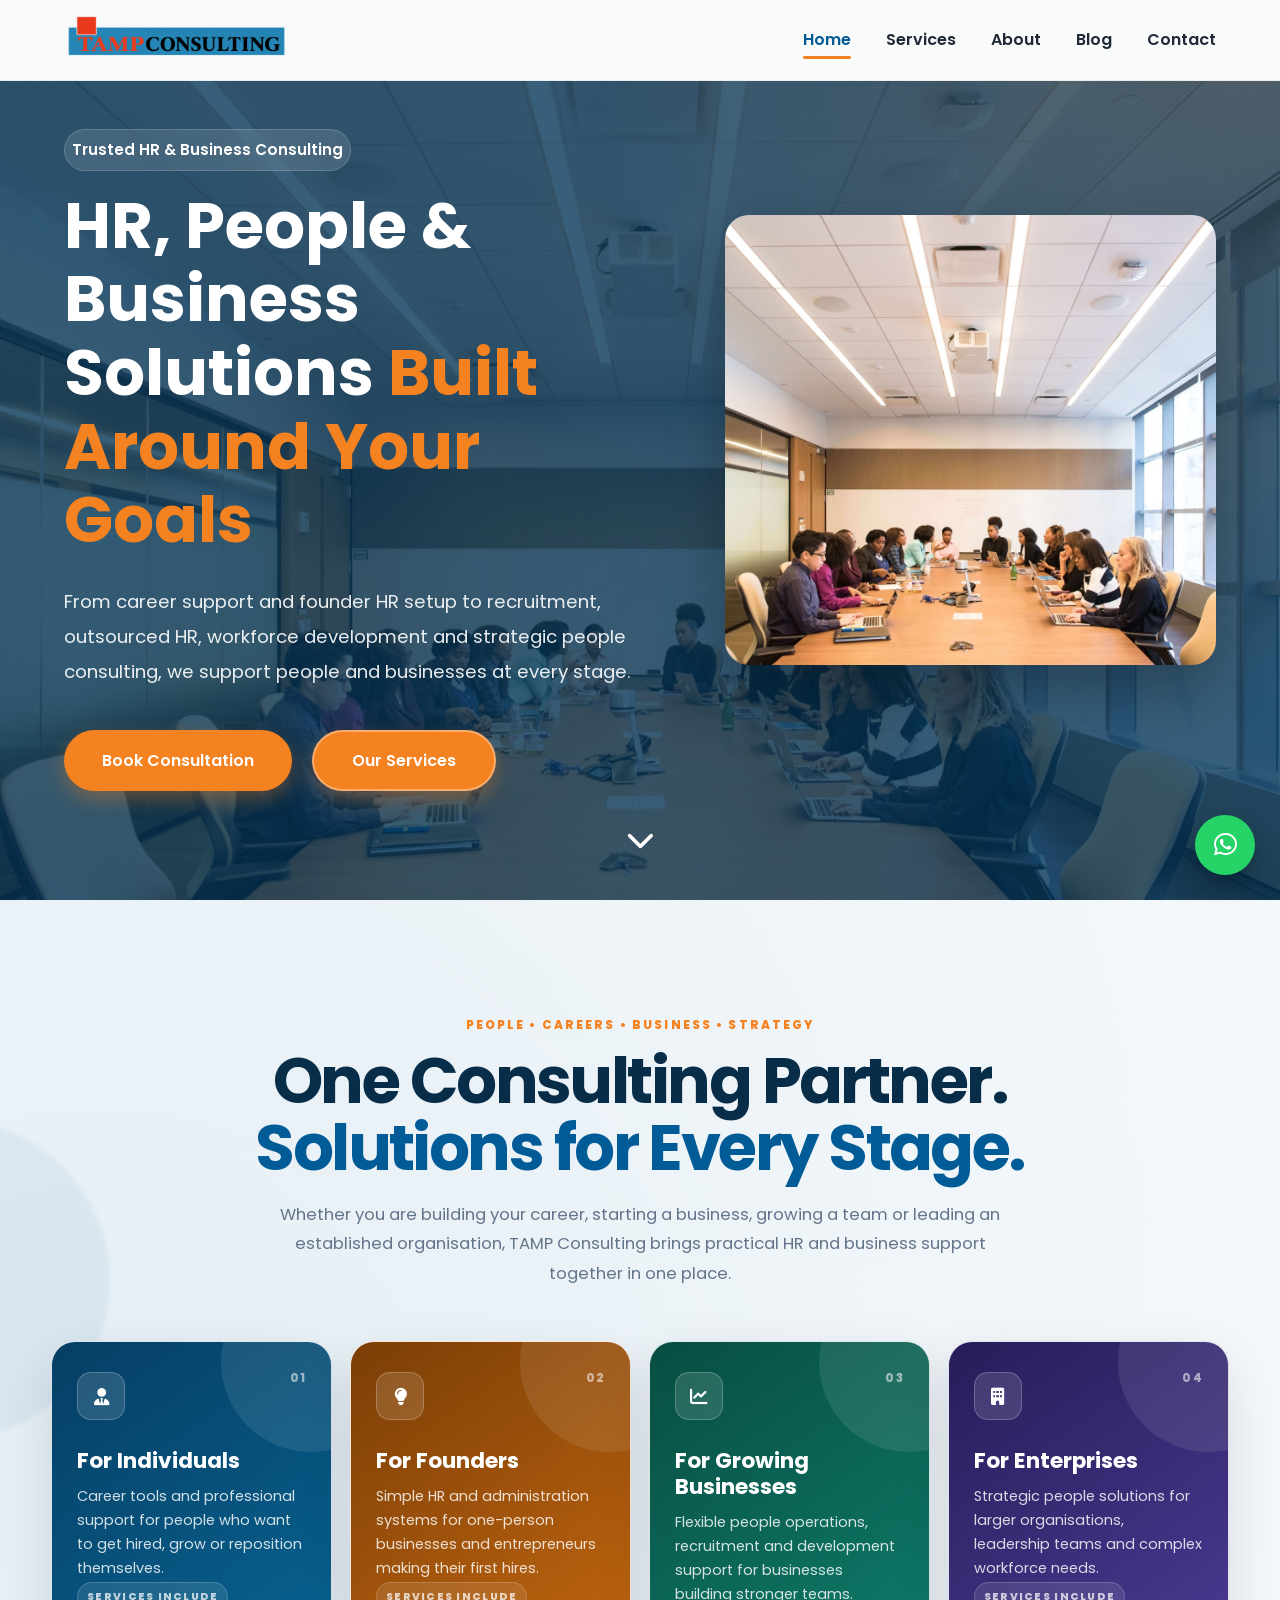
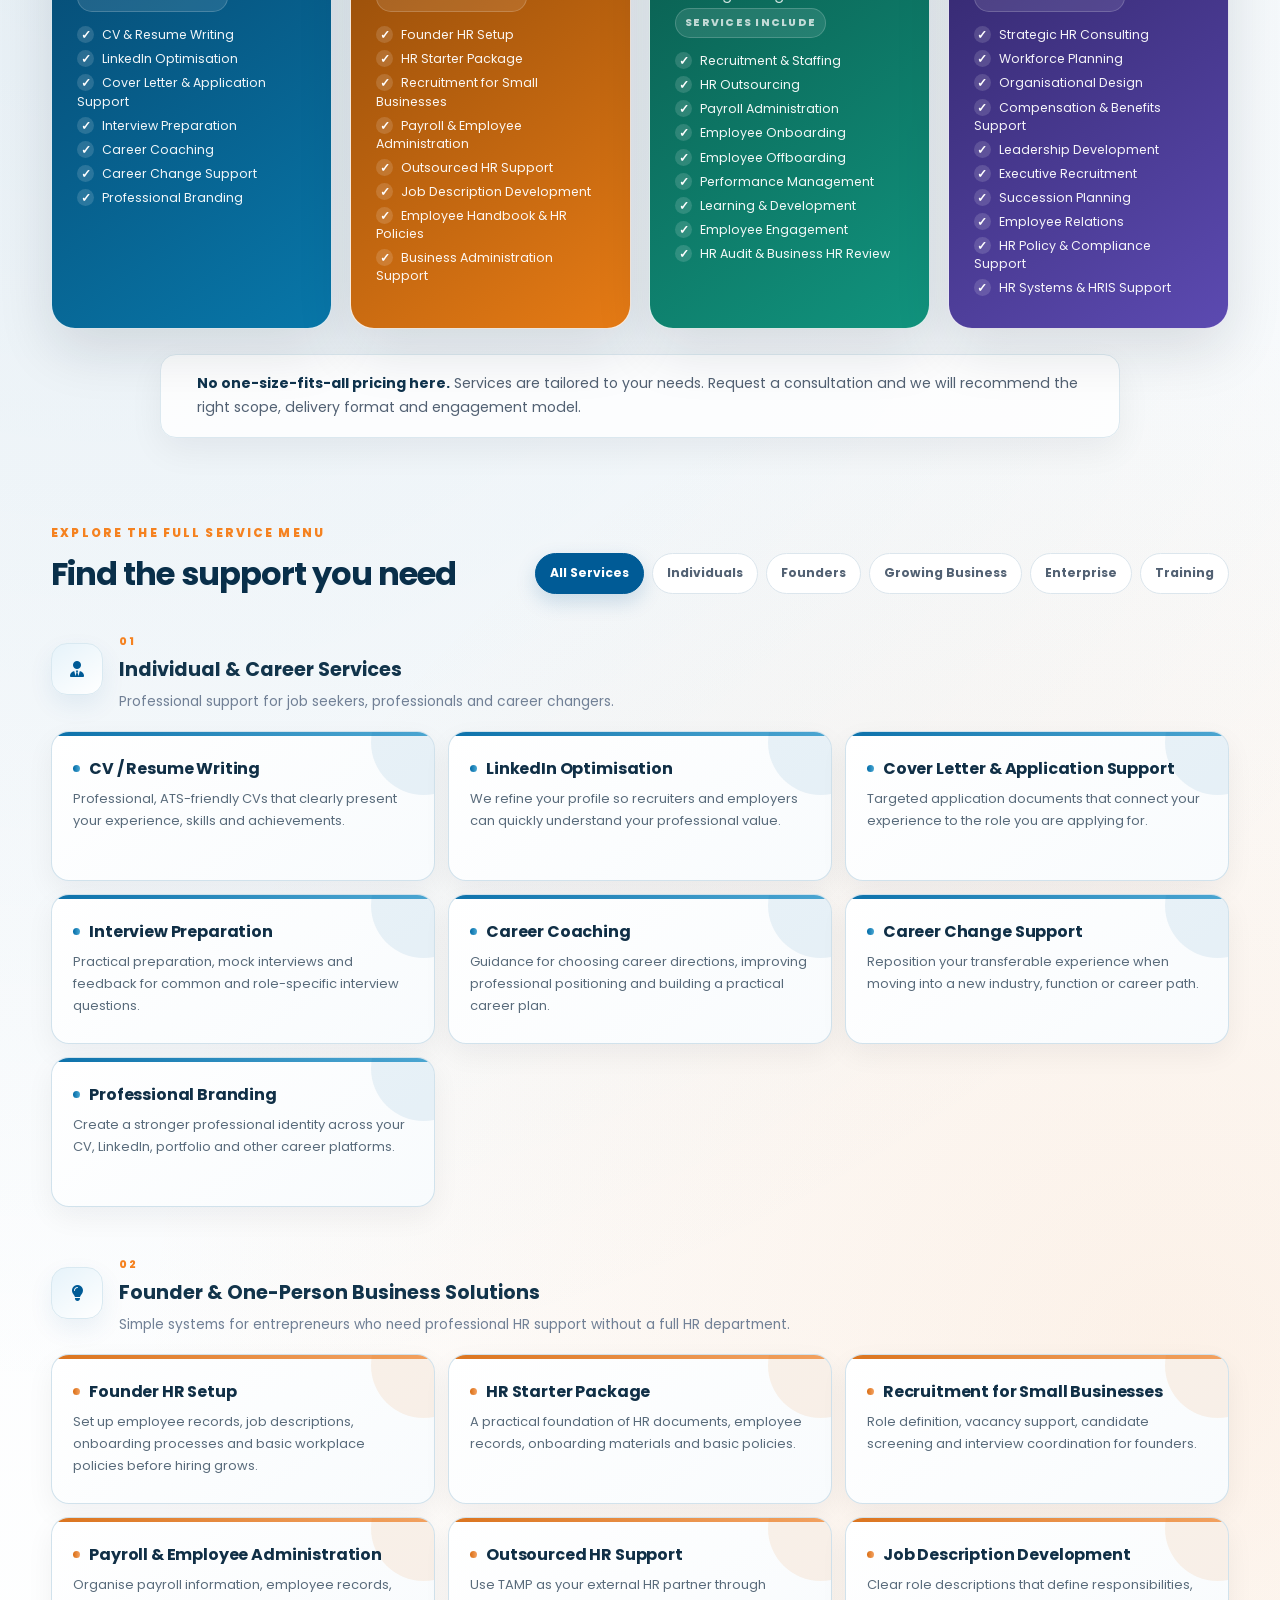
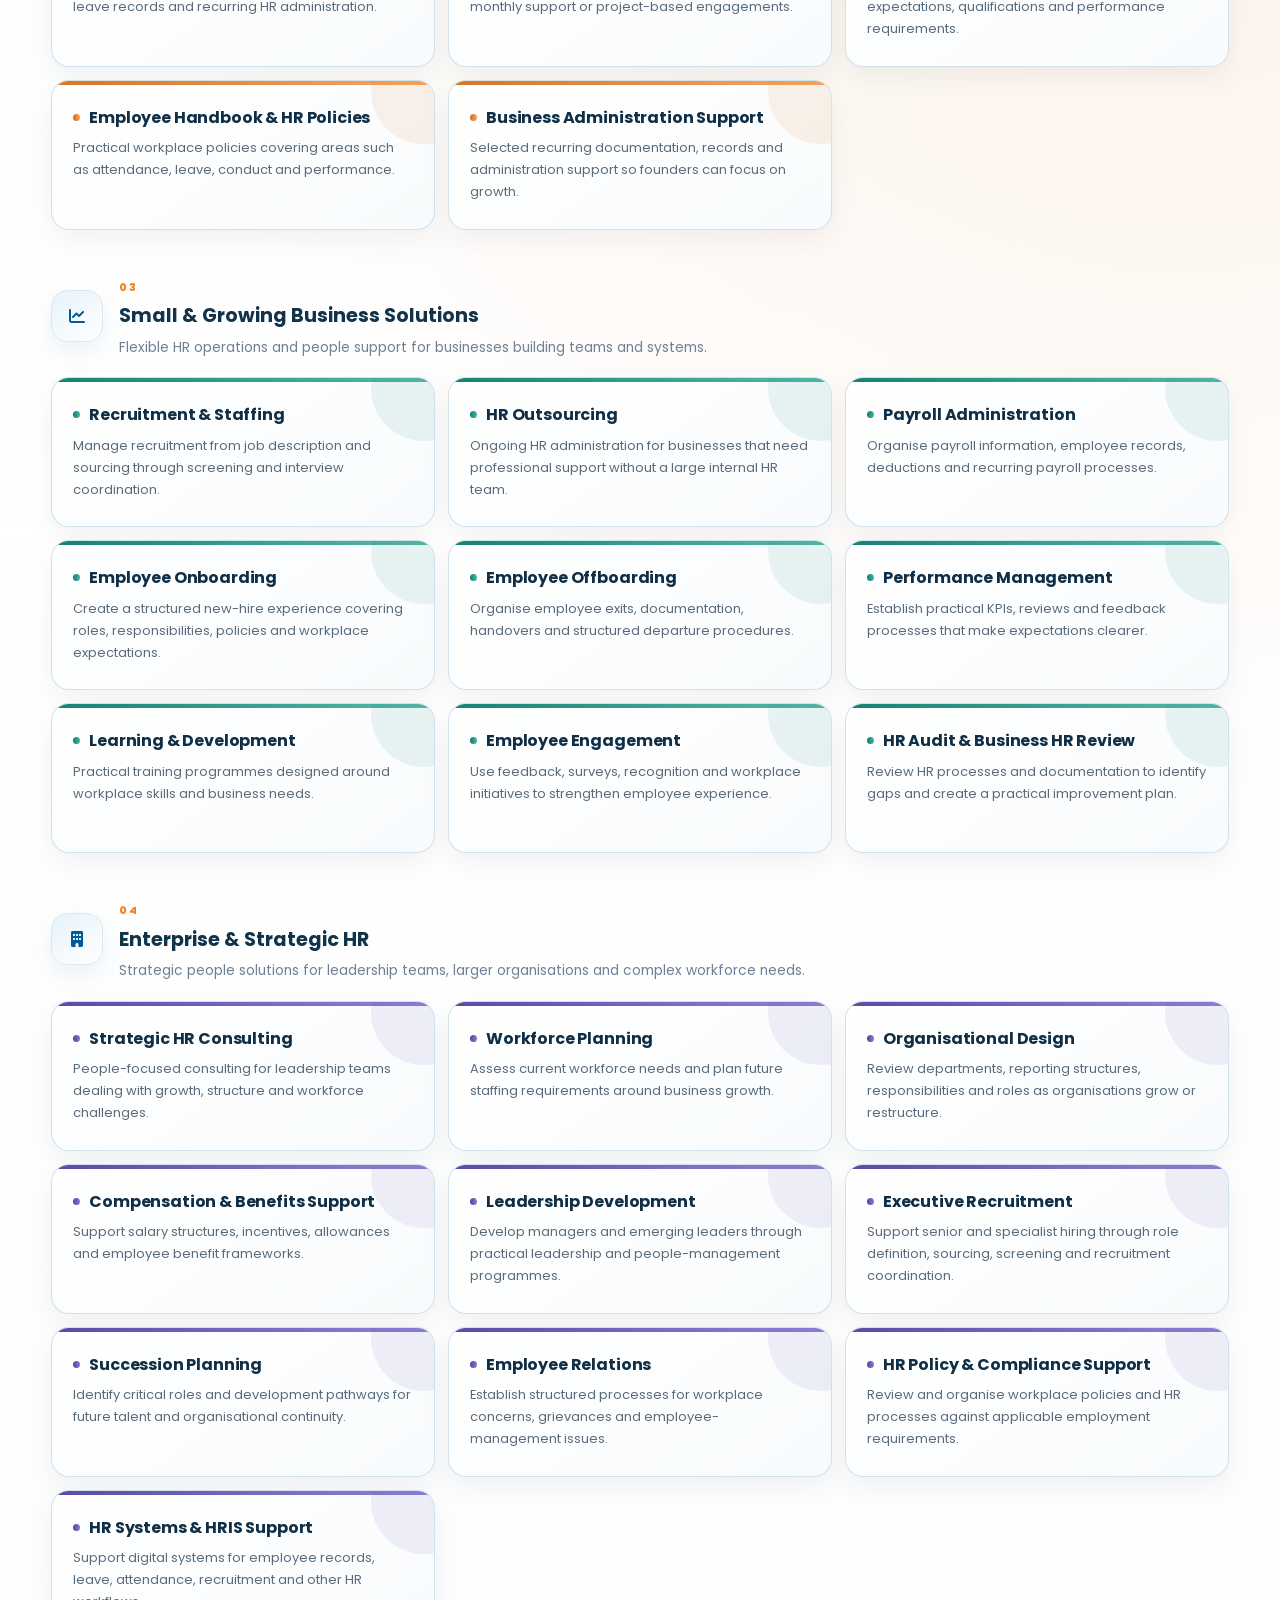
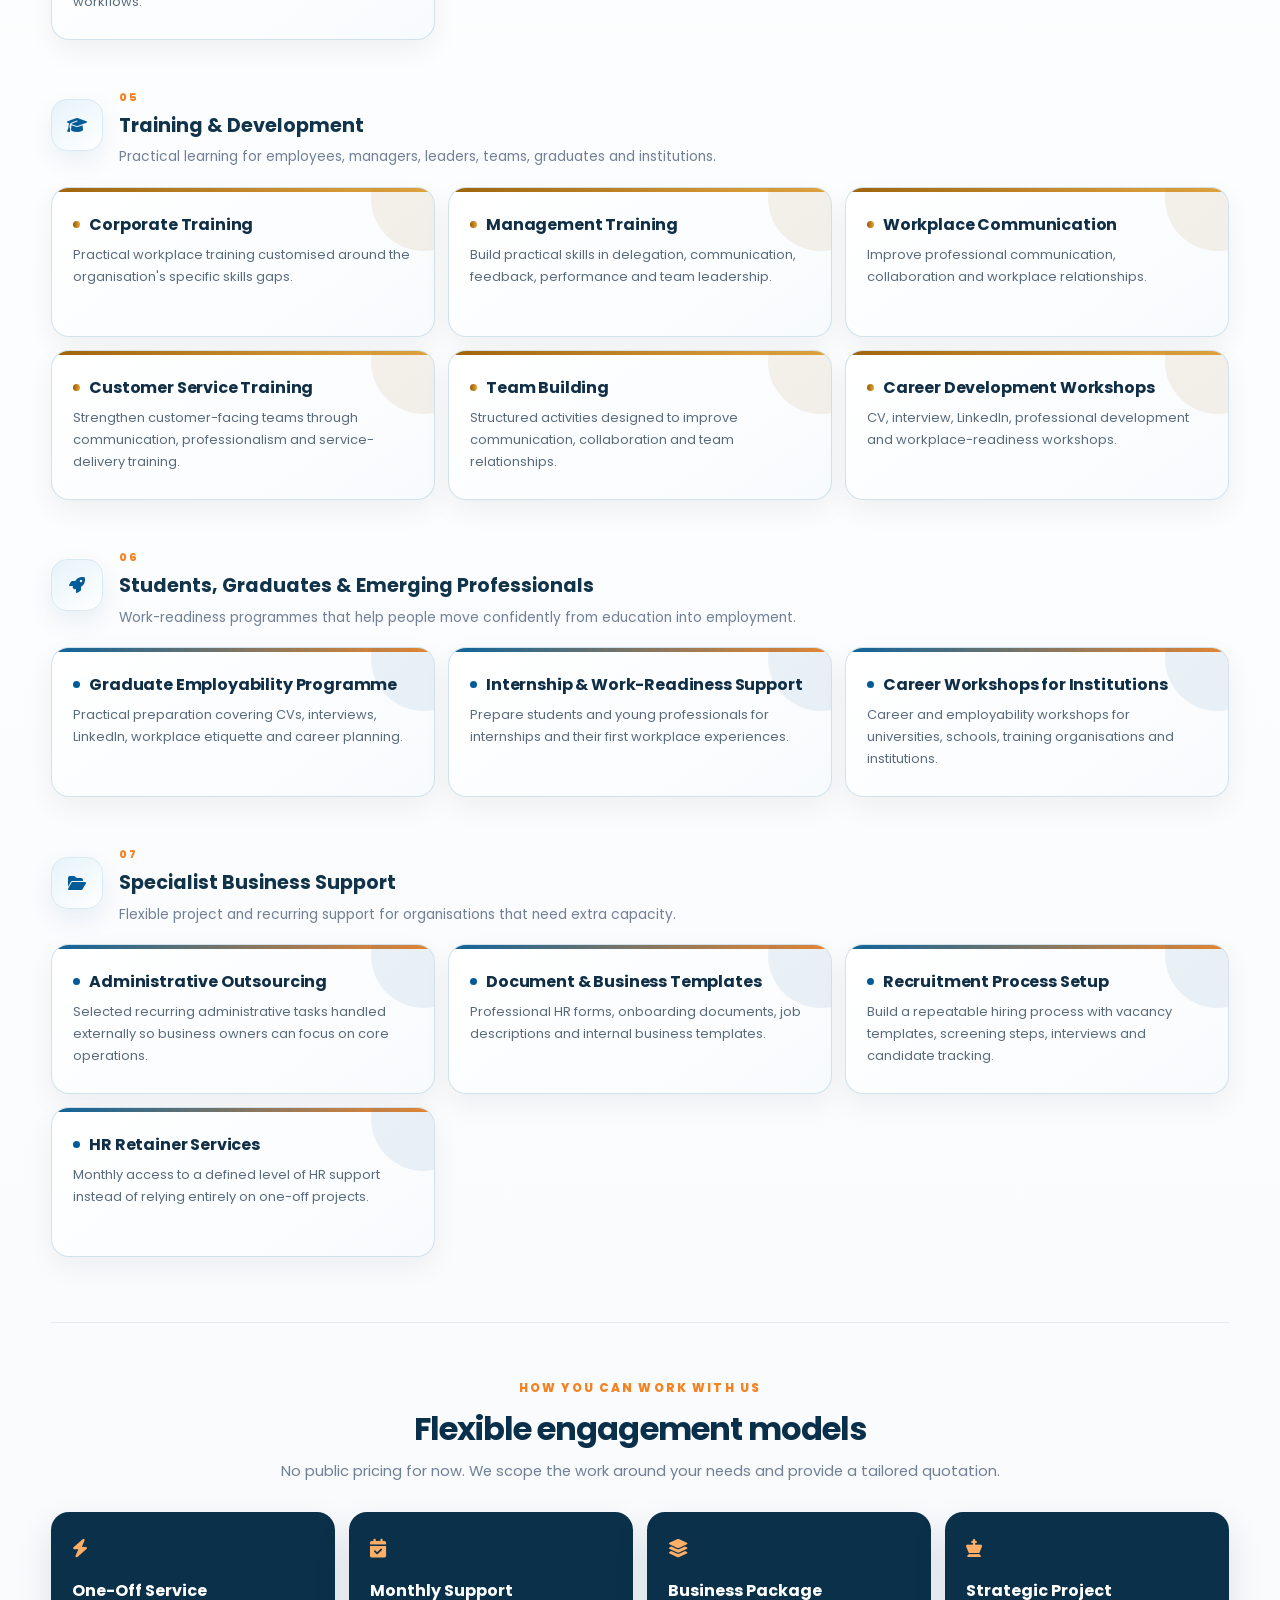
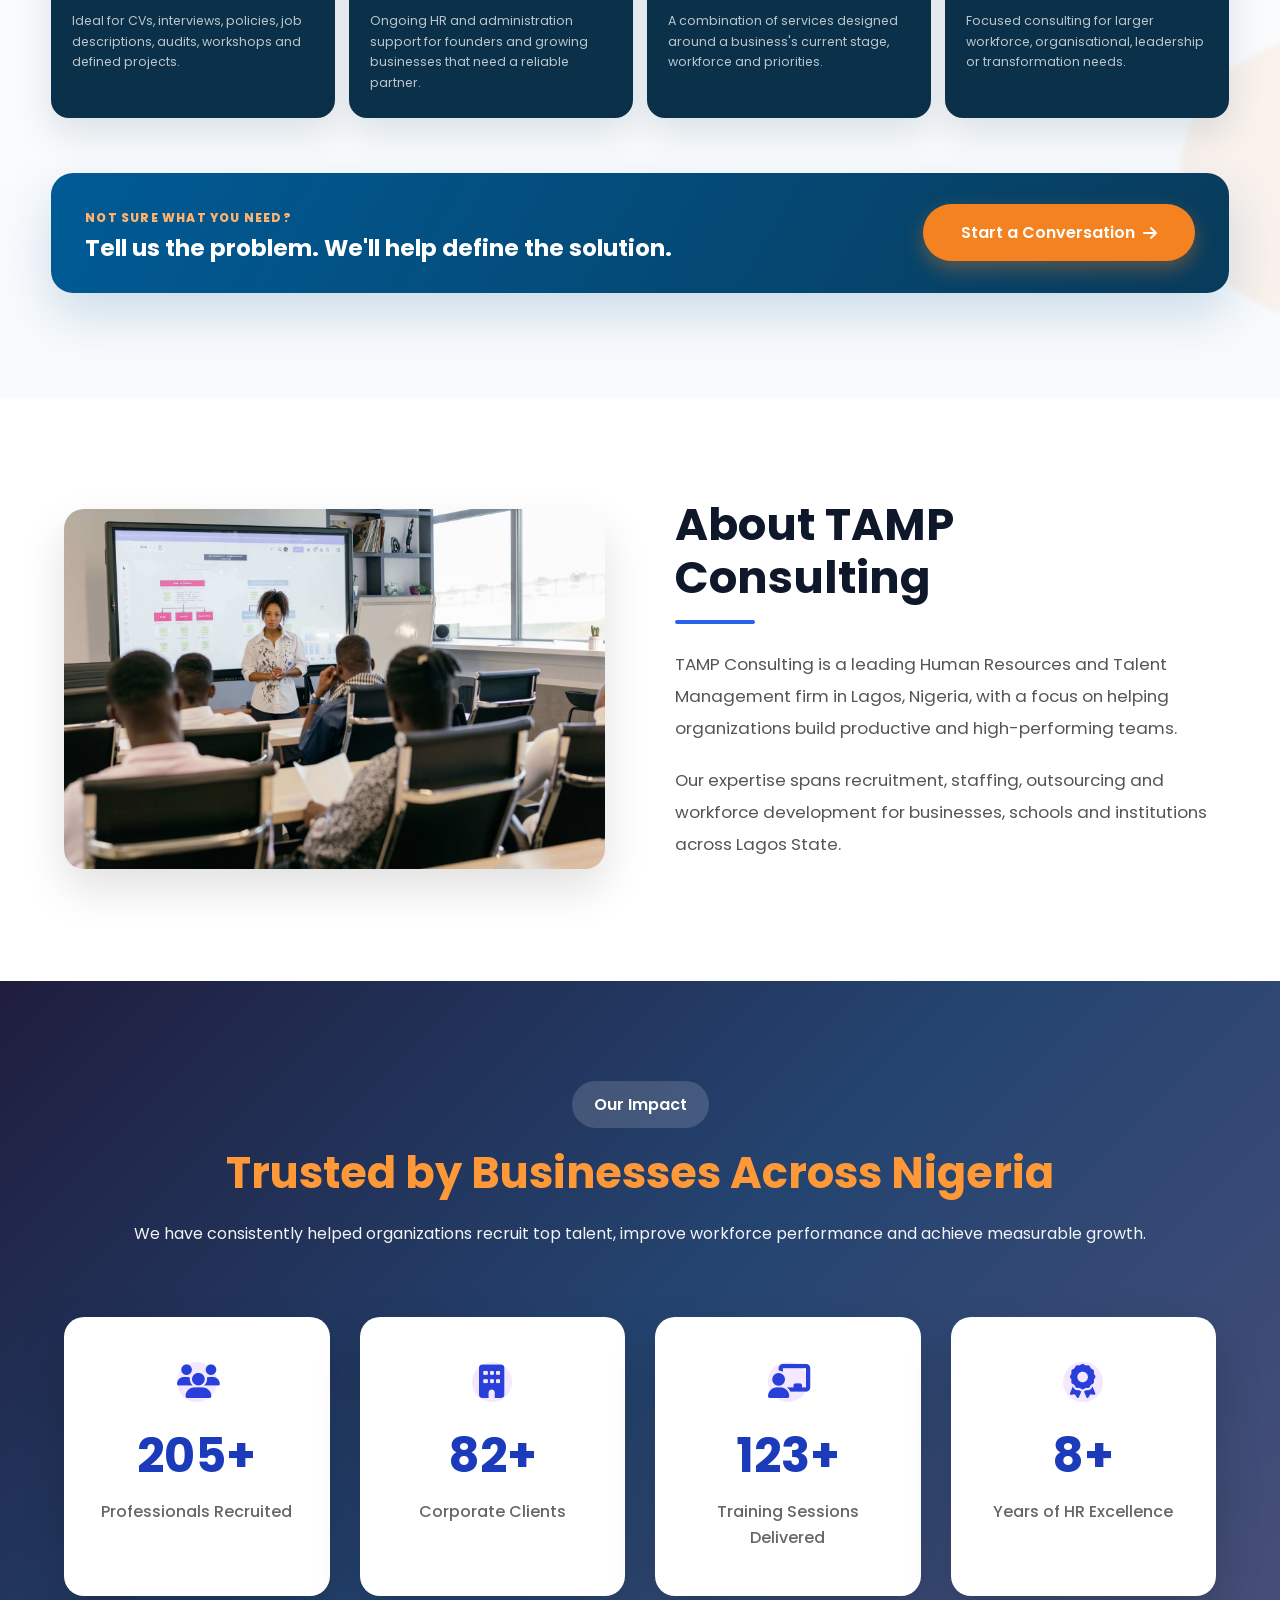
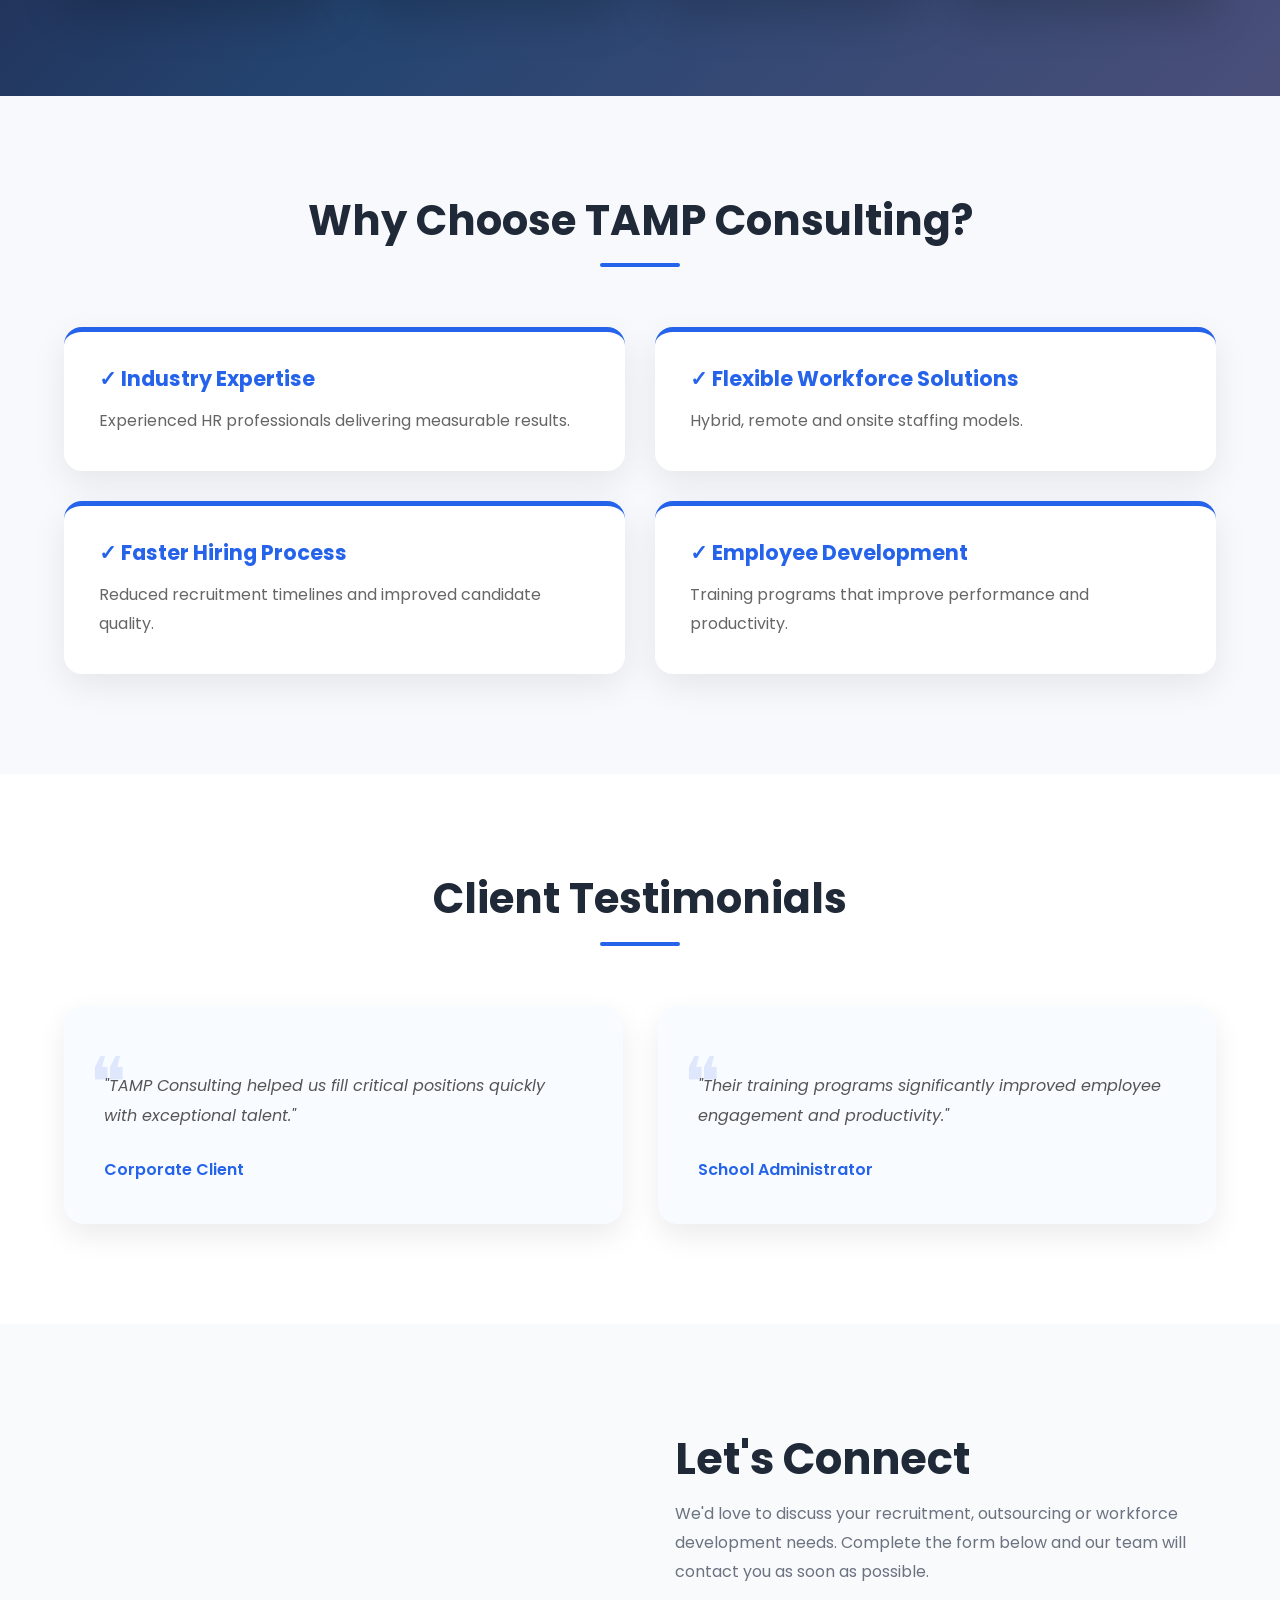
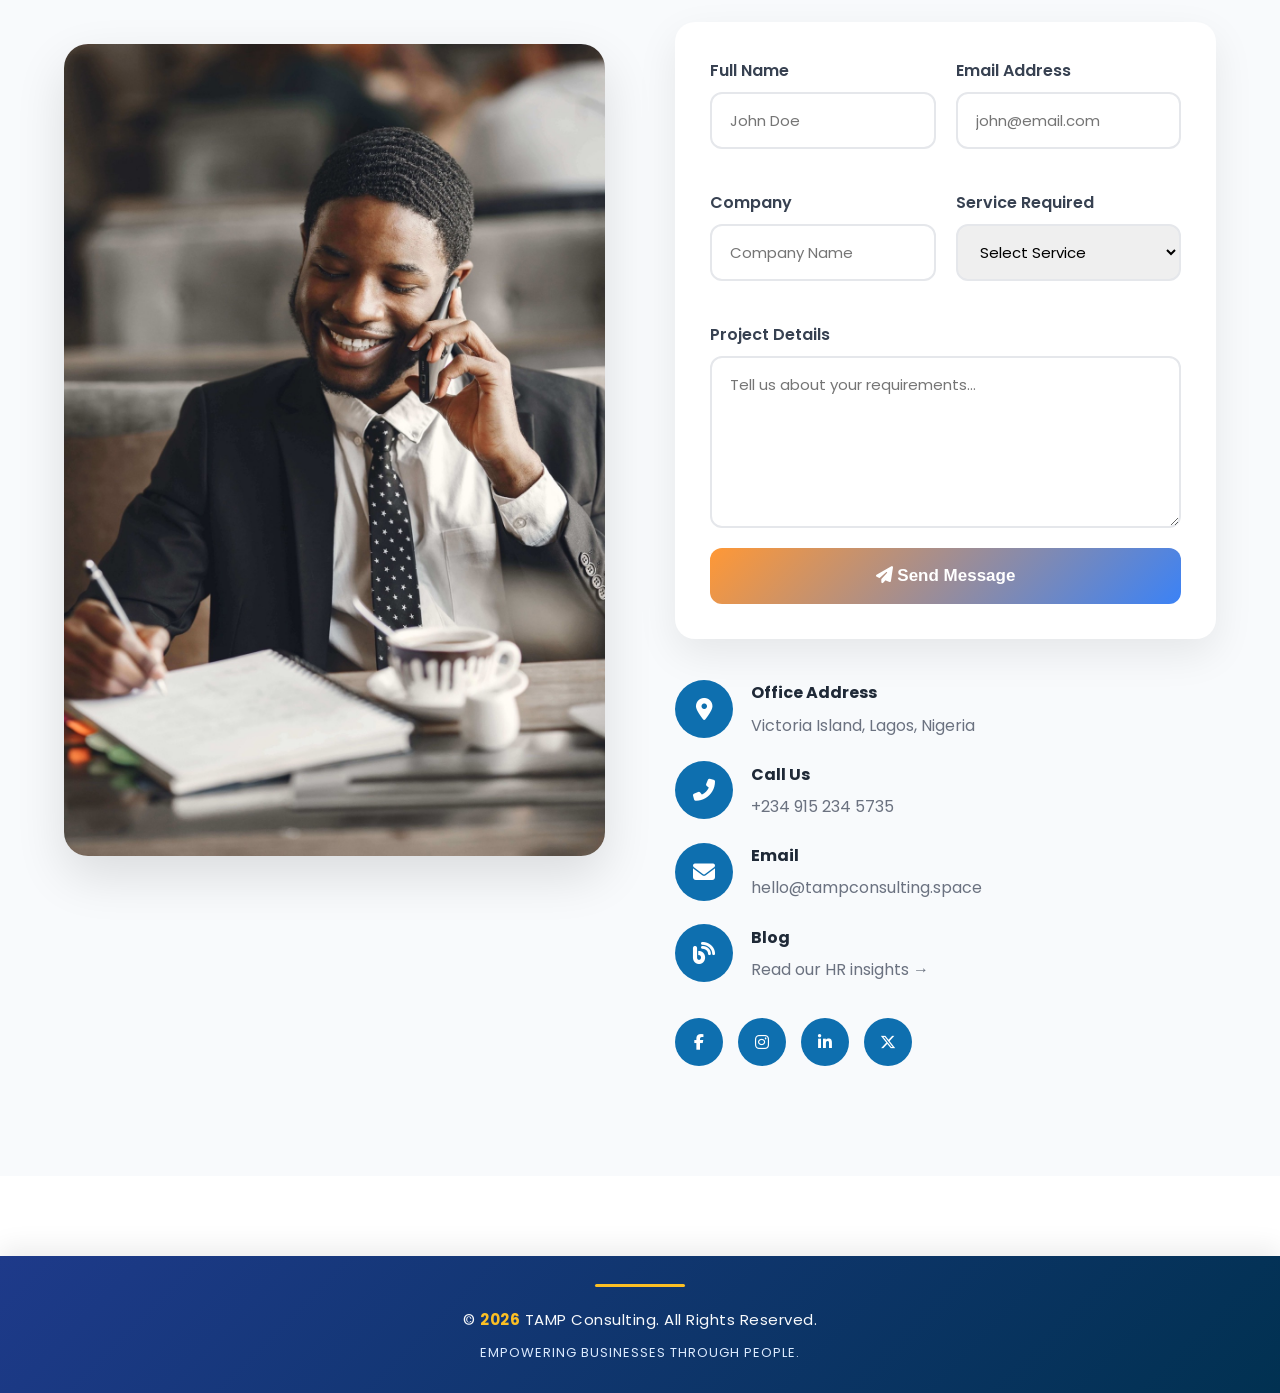
<file: index.html>
<!DOCTYPE html>
<html lang="en">

<head>
<meta charset="UTF-8">
<meta name="viewport" content="width=device-width, initial-scale=1.0">


 <!-- Primary SEO -->
    <title>TAMP Consulting | HR, People & Business Solutions in Lagos</title>

    <meta name="description"
          content="TAMP Consulting provides HR, people, career and business support solutions for individuals, entrepreneurs, small businesses, growing companies and enterprises in Lagos, Nigeria.">

    <meta name="keywords"
          content="TAMP Consulting, human resources, human capital, recruitment in lagos, Nigeria, workforce training, staffing, personnel training, human resource business partner">

    <meta name="author" content="TAMP Consulting">

    <meta name="robots" content="index, follow, max-image-preview:large">

    <meta name="googlebot" content="index, follow">

    <!-- Open Graph -->
    <meta property="og:title"
          content="TAMP CONSULTING">

    <meta property="og:description"
          content="HR . People . Careers . Business Support">

    <meta property="og:image"
          content="https://tampconsulting.space/images/og-image.png">

    <meta property="og:type"
          content="website">

    <meta property="og:url"
          content="https://tampconsulting.space/">

    <meta property="og:locale"
          content="en_NG">

    <meta property="og:site_name"
          content="TAMP Consulting">

    <meta property="og:image:alt"
          content="TAMP Consulting — HR, People & Business Solutions">

    <!-- Twitter -->
    <meta name="twitter:card"
          content="summary_large_image">

    <meta name="twitter:title"
          content="TAMP CONSULTING">

    <meta name="twitter:description"
          content="HR . People . Careers . Business Support">

    <meta name="twitter:image"
          content="https://tampconsulting.space/images/og-image.png">

    <meta name="twitter:image:alt"
          content="TAMP Consulting — HR, People & Business Solutions">


    <!-- ===========================
         Google Fonts
    ============================ -->

    <link rel="preconnect" href="https://fonts.googleapis.com">

    <link rel="preconnect" href="https://fonts.gstatic.com" crossorigin>

    <link href="https://fonts.googleapis.com/css2?family=Inter:wght@300;400;500;600;700&family=Poppins:wght@500;600;700;800&display=swap"
        rel="stylesheet">

 <!-- Theme Color -->
    <meta name="theme-color" content="#35b2e8">

    <!-- Canonical -->
    <link rel="canonical" href="https://tampconsulting.space/">

    <link

rel="manifest"

href="site.webmanifest">

    <!-- Favicon -->
<link rel="icon" type="image/png" sizes="32x32" href="images/favicon-32.png">
<link rel="icon" type="image/png" sizes="16x16" href="images/favicon-16.png">
<link rel="apple-touch-icon" sizes="180x180" href="images/apple-touch-icon.png">

<!-- Structured data: helps search engines understand the organisation and services. -->
<script type="application/ld+json">
{
  "@context": "https://schema.org",
  "@graph": [
    {
      "@type": "ProfessionalService",
      "@id": "https://tampconsulting.space/#organization",
      "name": "TAMP Consulting",
      "url": "https://tampconsulting.space/",
      "logo": "https://tampconsulting.space/images/logo.png",
      "image": "https://tampconsulting.space/images/og-image.png",
      "description": "HR, people, career and business support solutions for individuals, entrepreneurs, small businesses, growing companies and enterprises in Lagos, Nigeria.",
      "telephone": "+2349152345735",
      "email": "hello@tampconsulting.space",
      "address": {
        "@type": "PostalAddress",
        "addressLocality": "Victoria Island",
        "addressRegion": "Lagos",
        "addressCountry": "NG"
      },
      "areaServed": {
        "@type": "City",
        "name": "Lagos"
      },
      "sameAs": [
        "https://facebook.com/tampconsulting",
        "https://instagram.com/tamp_consults",
        "https://linkedin.com/company/tampconsulting",
        "https://x.com/tampconsulting"
      ]
    },
    {
      "@type": "WebSite",
      "@id": "https://tampconsulting.space/#website",
      "url": "https://tampconsulting.space/",
      "name": "TAMP Consulting",
      "publisher": {
        "@id": "https://tampconsulting.space/#organization"
      },
      "inLanguage": "en-NG"
    },
    {
      "@type": "ItemList",
      "name": "TAMP Consulting Service Categories",
      "itemListElement": [
        {"@type":"ListItem","position":1,"name":"Individual & Career Services"},
        {"@type":"ListItem","position":2,"name":"Founder & One-Person Business Solutions"},
        {"@type":"ListItem","position":3,"name":"Small & Growing Business Solutions"},
        {"@type":"ListItem","position":4,"name":"Enterprise & Strategic HR"},
        {"@type":"ListItem","position":5,"name":"Training & Development"},
        {"@type":"ListItem","position":6,"name":"Students, Graduates & Emerging Professionals"},
        {"@type":"ListItem","position":7,"name":"Specialist Business Support"}
      ]
    }
  ]
}
</script>

<link rel="stylesheet"
href="https://cdnjs.cloudflare.com/ajax/libs/font-awesome/6.7.2/css/all.min.css">

<link rel="stylesheet" href="css/hero.css">
<link rel="stylesheet" href="css/about.css">
<link rel="stylesheet" href="css/services.css">
<link rel="stylesheet" href="css/stats.css">
<link rel="stylesheet" href="css/why.css">
<link rel="stylesheet" href="css/whatsaap.css">
<link rel="stylesheet" href="css/contact.css">
<link rel="stylesheet" href="css/footer.css">
<link rel="stylesheet" href="css/navbar.css">
<link rel="stylesheet" href="css/header.css">
<link rel="stylesheet" href="css/style.css">
<link rel="stylesheet" href="css/testimonials.css">



<style>
  .logo a { display:inline-flex; align-items:center; }
  .logo a img { width:225px; height:76px; max-width:100%; object-fit:contain; object-position:center; display:block; }
  @media (max-width:760px) { .logo a img { width:190px; height:64px; } }
</style>
</head>

<body>

<!-- HEADER -->
<header>

    <div class="container nav">

        <div class="logo">
            <a href="/">
                <img src="images/logo.png" alt="TAMP Consulting logo">
           </a>
        
        </div>

        <ul class="nav-links" id="primary-navigation">

            <li><a href="#home" class="active">Home</a></li>

            <li><a href="#services">Services</a></li>

            <li><a href="#about">About</a></li>

           <li><a href="blog.html">Blog</a></li>

            <li><a href="#contact">Contact</a></li>

            

        </ul>

       <button
    class="menu-toggle"
    type="button"
    aria-label="Open navigation menu"
    aria-expanded="false"
    aria-controls="primary-navigation">

    <i class="fas fa-bars"></i>

</button>

    </div>

</header>

<!-- HERO -->
<section class="hero" id="home">

    <div class="hero-container">

        <div class="hero-content">

            <span class="hero-tag">
                Trusted HR & Business Consulting
            </span>

            <h1>

                HR, People & Business Solutions
                <span>Built Around Your Goals</span>

            </h1>

            <p>

                From career support and founder HR setup to recruitment, outsourced HR, workforce development and strategic people consulting, we support people and businesses at every stage.

            </p>

            <div class="hero-buttons">

                <a href="#contact" class="btn hero-primary">

                    Book Consultation

                </a>

                <a href="#services" class="btn hero-secondary">

                    Our Services

                </a>

            </div>

        </div>

        <div class="hero-image">

           <img src="images/hero.jpg"
     width="600"
     height="450"
     alt="Business Consulting"
     loading="eager"
     fetchpriority="high"
     decoding="async">
        </div>

    </div>

    <div class="hero-scroll">

        <i class="fas fa-chevron-down"></i>

    </div>

</section>


<!-- SERVICES -->
<section class="services" id="services">
    <div class="container">

        <div class="services-intro">
            <span class="services-eyebrow">PEOPLE • CAREERS • BUSINESS • STRATEGY</span>
            <h2>One Consulting Partner.<br><span>Solutions for Every Stage.</span></h2>
            <p>
                Whether you are building your career, starting a business, growing a team or leading an established organisation,
                TAMP Consulting brings practical HR and business support together in one place.
            </p>
        </div>

        <!-- SERVICE PATHWAYS -->
        <div class="pathway-grid">
            <article class="pathway-card pathway-career">
                <div class="pathway-icon"><i class="fas fa-user-tie"></i></div>
                <div class="pathway-number">01</div>
                <h3>For Individuals</h3>
                <p>Career tools and professional support for people who want to get hired, grow or reposition themselves.</p>
                <span class="pathway-services-label">Services include</span>
                <ul>
                    <li>CV & Resume Writing</li>
                    <li>LinkedIn Optimisation</li>
                    <li>Cover Letter & Application Support</li>
                    <li>Interview Preparation</li>
                    <li>Career Coaching</li>
                    <li>Career Change Support</li>
                    <li>Professional Branding</li>
                </ul>
            </article>

            <article class="pathway-card pathway-founder">
                <div class="pathway-icon"><i class="fas fa-lightbulb"></i></div>
                <div class="pathway-number">02</div>
                <h3>For Founders</h3>
                <p>Simple HR and administration systems for one-person businesses and entrepreneurs making their first hires.</p>
                <span class="pathway-services-label">Services include</span>
                <ul>
                    <li>Founder HR Setup</li>
                    <li>HR Starter Package</li>
                    <li>Recruitment for Small Businesses</li>
                    <li>Payroll & Employee Administration</li>
                    <li>Outsourced HR Support</li>
                    <li>Job Description Development</li>
                    <li>Employee Handbook & HR Policies</li>
                    <li>Business Administration Support</li>
                </ul>
            </article>

            <article class="pathway-card pathway-growth">
                <div class="pathway-icon"><i class="fas fa-chart-line"></i></div>
                <div class="pathway-number">03</div>
                <h3>For Growing Businesses</h3>
                <p>Flexible people operations, recruitment and development support for businesses building stronger teams.</p>
                <span class="pathway-services-label">Services include</span>
                <ul>
                    <li>Recruitment & Staffing</li>
                    <li>HR Outsourcing</li>
                    <li>Payroll Administration</li>
                    <li>Employee Onboarding</li>
                    <li>Employee Offboarding</li>
                    <li>Performance Management</li>
                    <li>Learning & Development</li>
                    <li>Employee Engagement</li>
                    <li>HR Audit & Business HR Review</li>
                </ul>
            </article>

            <article class="pathway-card pathway-enterprise">
                <div class="pathway-icon"><i class="fas fa-building"></i></div>
                <div class="pathway-number">04</div>
                <h3>For Enterprises</h3>
                <p>Strategic people solutions for larger organisations, leadership teams and complex workforce needs.</p>
                <span class="pathway-services-label">Services include</span>
                <ul>
                    <li>Strategic HR Consulting</li>
                    <li>Workforce Planning</li>
                    <li>Organisational Design</li>
                    <li>Compensation & Benefits Support</li>
                    <li>Leadership Development</li>
                    <li>Executive Recruitment</li>
                    <li>Succession Planning</li>
                    <li>Employee Relations</li>
                    <li>HR Policy & Compliance Support</li>
                    <li>HR Systems & HRIS Support</li>
                </ul>
            </article>
        </div>

        <div class="service-note">
            <i class="fas fa-sparkles"></i>
            <div><strong>No one-size-fits-all pricing here.</strong> Services are tailored to your needs. Request a consultation and we will recommend the right scope, delivery format and engagement model.</div>
        </div>

        <!-- SERVICE DIRECTORY -->
        <div class="service-directory">
            <div class="directory-heading">
                <div>
                    <span class="services-eyebrow">EXPLORE THE FULL SERVICE MENU</span>
                    <h3>Find the support you need</h3>
                </div>
                <div class="service-filters" role="tablist" aria-label="Filter services">
                    <button class="service-filter active" data-filter="all" type="button">All Services</button>
                    <button class="service-filter" data-filter="individual" type="button">Individuals</button>
                    <button class="service-filter" data-filter="founder" type="button">Founders</button>
                    <button class="service-filter" data-filter="growth" type="button">Growing Business</button>
                    <button class="service-filter" data-filter="enterprise" type="button">Enterprise</button>
                    <button class="service-filter" data-filter="training" type="button">Training</button>
                </div>
            </div>

            <div class="service-catalog">

                <div class="catalog-group" id="individual-services" data-group="individual">
                    <div class="catalog-heading"><span class="catalog-icon"><i class="fas fa-user-tie"></i></span><div><span>01</span><h4>Individual & Career Services</h4><p>Professional support for job seekers, professionals and career changers.</p></div></div>
                    <div class="catalog-grid">
                        <article class="service-mini"><h5>CV / Resume Writing</h5><p>Professional, ATS-friendly CVs that clearly present your experience, skills and achievements.</p></article>
                        <article class="service-mini"><h5>LinkedIn Optimisation</h5><p>We refine your profile so recruiters and employers can quickly understand your professional value.</p></article>
                        <article class="service-mini"><h5>Cover Letter & Application Support</h5><p>Targeted application documents that connect your experience to the role you are applying for.</p></article>
                        <article class="service-mini"><h5>Interview Preparation</h5><p>Practical preparation, mock interviews and feedback for common and role-specific interview questions.</p></article>
                        <article class="service-mini"><h5>Career Coaching</h5><p>Guidance for choosing career directions, improving professional positioning and building a practical career plan.</p></article>
                        <article class="service-mini"><h5>Career Change Support</h5><p>Reposition your transferable experience when moving into a new industry, function or career path.</p></article>
                        <article class="service-mini"><h5>Professional Branding</h5><p>Create a stronger professional identity across your CV, LinkedIn, portfolio and other career platforms.</p></article>
                    </div>
                </div>

                <div class="catalog-group" id="founder-services" data-group="founder">
                    <div class="catalog-heading"><span class="catalog-icon"><i class="fas fa-lightbulb"></i></span><div><span>02</span><h4>Founder & One-Person Business Solutions</h4><p>Simple systems for entrepreneurs who need professional HR support without a full HR department.</p></div></div>
                    <div class="catalog-grid">
                        <article class="service-mini"><h5>Founder HR Setup</h5><p>Set up employee records, job descriptions, onboarding processes and basic workplace policies before hiring grows.</p></article>
                        <article class="service-mini"><h5>HR Starter Package</h5><p>A practical foundation of HR documents, employee records, onboarding materials and basic policies.</p></article>
                        <article class="service-mini"><h5>Recruitment for Small Businesses</h5><p>Role definition, vacancy support, candidate screening and interview coordination for founders.</p></article>
                        <article class="service-mini"><h5>Payroll & Employee Administration</h5><p>Organise payroll information, employee records, leave records and recurring HR administration.</p></article>
                        <article class="service-mini"><h5>Outsourced HR Support</h5><p>Use TAMP as your external HR partner through monthly support or project-based engagements.</p></article>
                        <article class="service-mini"><h5>Job Description Development</h5><p>Clear role descriptions that define responsibilities, expectations, qualifications and performance requirements.</p></article>
                        <article class="service-mini"><h5>Employee Handbook & HR Policies</h5><p>Practical workplace policies covering areas such as attendance, leave, conduct and performance.</p></article>
                        <article class="service-mini"><h5>Business Administration Support</h5><p>Selected recurring documentation, records and administration support so founders can focus on growth.</p></article>
                    </div>
                </div>

                <div class="catalog-group" id="growth-services" data-group="growth">
                    <div class="catalog-heading"><span class="catalog-icon"><i class="fas fa-chart-line"></i></span><div><span>03</span><h4>Small & Growing Business Solutions</h4><p>Flexible HR operations and people support for businesses building teams and systems.</p></div></div>
                    <div class="catalog-grid">
                        <article class="service-mini"><h5>Recruitment & Staffing</h5><p>Manage recruitment from job description and sourcing through screening and interview coordination.</p></article>
                        <article class="service-mini"><h5>HR Outsourcing</h5><p>Ongoing HR administration for businesses that need professional support without a large internal HR team.</p></article>
                        <article class="service-mini"><h5>Payroll Administration</h5><p>Organise payroll information, employee records, deductions and recurring payroll processes.</p></article>
                        <article class="service-mini"><h5>Employee Onboarding</h5><p>Create a structured new-hire experience covering roles, responsibilities, policies and workplace expectations.</p></article>
                        <article class="service-mini"><h5>Employee Offboarding</h5><p>Organise employee exits, documentation, handovers and structured departure procedures.</p></article>
                        <article class="service-mini"><h5>Performance Management</h5><p>Establish practical KPIs, reviews and feedback processes that make expectations clearer.</p></article>
                        <article class="service-mini"><h5>Learning & Development</h5><p>Practical training programmes designed around workplace skills and business needs.</p></article>
                        <article class="service-mini"><h5>Employee Engagement</h5><p>Use feedback, surveys, recognition and workplace initiatives to strengthen employee experience.</p></article>
                        <article class="service-mini"><h5>HR Audit & Business HR Review</h5><p>Review HR processes and documentation to identify gaps and create a practical improvement plan.</p></article>
                    </div>
                </div>

                <div class="catalog-group" id="enterprise-services" data-group="enterprise">
                    <div class="catalog-heading"><span class="catalog-icon"><i class="fas fa-building"></i></span><div><span>04</span><h4>Enterprise & Strategic HR</h4><p>Strategic people solutions for leadership teams, larger organisations and complex workforce needs.</p></div></div>
                    <div class="catalog-grid">
                        <article class="service-mini"><h5>Strategic HR Consulting</h5><p>People-focused consulting for leadership teams dealing with growth, structure and workforce challenges.</p></article>
                        <article class="service-mini"><h5>Workforce Planning</h5><p>Assess current workforce needs and plan future staffing requirements around business growth.</p></article>
                        <article class="service-mini"><h5>Organisational Design</h5><p>Review departments, reporting structures, responsibilities and roles as organisations grow or restructure.</p></article>
                        <article class="service-mini"><h5>Compensation & Benefits Support</h5><p>Support salary structures, incentives, allowances and employee benefit frameworks.</p></article>
                        <article class="service-mini"><h5>Leadership Development</h5><p>Develop managers and emerging leaders through practical leadership and people-management programmes.</p></article>
                        <article class="service-mini"><h5>Executive Recruitment</h5><p>Support senior and specialist hiring through role definition, sourcing, screening and recruitment coordination.</p></article>
                        <article class="service-mini"><h5>Succession Planning</h5><p>Identify critical roles and development pathways for future talent and organisational continuity.</p></article>
                        <article class="service-mini"><h5>Employee Relations</h5><p>Establish structured processes for workplace concerns, grievances and employee-management issues.</p></article>
                        <article class="service-mini"><h5>HR Policy & Compliance Support</h5><p>Review and organise workplace policies and HR processes against applicable employment requirements.</p></article>
                        <article class="service-mini"><h5>HR Systems & HRIS Support</h5><p>Support digital systems for employee records, leave, attendance, recruitment and other HR workflows.</p></article>
                    </div>
                </div>

                <div class="catalog-group" data-group="training">
                    <div class="catalog-heading"><span class="catalog-icon"><i class="fas fa-graduation-cap"></i></span><div><span>05</span><h4>Training & Development</h4><p>Practical learning for employees, managers, leaders, teams, graduates and institutions.</p></div></div>
                    <div class="catalog-grid">
                        <article class="service-mini"><h5>Corporate Training</h5><p>Practical workplace training customised around the organisation's specific skills gaps.</p></article>
                        <article class="service-mini"><h5>Management Training</h5><p>Build practical skills in delegation, communication, feedback, performance and team leadership.</p></article>
                        <article class="service-mini"><h5>Workplace Communication</h5><p>Improve professional communication, collaboration and workplace relationships.</p></article>
                        <article class="service-mini"><h5>Customer Service Training</h5><p>Strengthen customer-facing teams through communication, professionalism and service-delivery training.</p></article>
                        <article class="service-mini"><h5>Team Building</h5><p>Structured activities designed to improve communication, collaboration and team relationships.</p></article>
                        <article class="service-mini"><h5>Career Development Workshops</h5><p>CV, interview, LinkedIn, professional development and workplace-readiness workshops.</p></article>
                    </div>
                </div>

                <div class="catalog-group" data-group="growth individual training">
                    <div class="catalog-heading"><span class="catalog-icon"><i class="fas fa-rocket"></i></span><div><span>06</span><h4>Students, Graduates & Emerging Professionals</h4><p>Work-readiness programmes that help people move confidently from education into employment.</p></div></div>
                    <div class="catalog-grid">
                        <article class="service-mini"><h5>Graduate Employability Programme</h5><p>Practical preparation covering CVs, interviews, LinkedIn, workplace etiquette and career planning.</p></article>
                        <article class="service-mini"><h5>Internship & Work-Readiness Support</h5><p>Prepare students and young professionals for internships and their first workplace experiences.</p></article>
                        <article class="service-mini"><h5>Career Workshops for Institutions</h5><p>Career and employability workshops for universities, schools, training organisations and institutions.</p></article>
                    </div>
                </div>

                <div class="catalog-group" data-group="founder growth enterprise">
                    <div class="catalog-heading"><span class="catalog-icon"><i class="fas fa-folder-open"></i></span><div><span>07</span><h4>Specialist Business Support</h4><p>Flexible project and recurring support for organisations that need extra capacity.</p></div></div>
                    <div class="catalog-grid">
                        <article class="service-mini"><h5>Administrative Outsourcing</h5><p>Selected recurring administrative tasks handled externally so business owners can focus on core operations.</p></article>
                        <article class="service-mini"><h5>Document & Business Templates</h5><p>Professional HR forms, onboarding documents, job descriptions and internal business templates.</p></article>
                        <article class="service-mini"><h5>Recruitment Process Setup</h5><p>Build a repeatable hiring process with vacancy templates, screening steps, interviews and candidate tracking.</p></article>
                        <article class="service-mini"><h5>HR Retainer Services</h5><p>Monthly access to a defined level of HR support instead of relying entirely on one-off projects.</p></article>
                    </div>
                </div>

            </div>
        </div>

        <!-- ENGAGEMENT MODELS -->
        <div class="engagement-section">
            <div class="engagement-heading">
                <span class="services-eyebrow">HOW YOU CAN WORK WITH US</span>
                <h3>Flexible engagement models</h3>
                <p>No public pricing for now. We scope the work around your needs and provide a tailored quotation.</p>
            </div>
            <div class="engagement-grid">
                <div class="engagement-card"><i class="fas fa-bolt"></i><h4>One-Off Service</h4><p>Ideal for CVs, interviews, policies, job descriptions, audits, workshops and defined projects.</p></div>
                <div class="engagement-card"><i class="fas fa-calendar-check"></i><h4>Monthly Support</h4><p>Ongoing HR and administration support for founders and growing businesses that need a reliable partner.</p></div>
                <div class="engagement-card"><i class="fas fa-layer-group"></i><h4>Business Package</h4><p>A combination of services designed around a business's current stage, workforce and priorities.</p></div>
                <div class="engagement-card"><i class="fas fa-chess-king"></i><h4>Strategic Project</h4><p>Focused consulting for larger workforce, organisational, leadership or transformation needs.</p></div>
            </div>
        </div>

        <div class="services-cta">
            <div>
                <span>Not sure what you need?</span>
                <h3>Tell us the problem. We'll help define the solution.</h3>
            </div>
            <a href="#contact" class="btn">Start a Conversation <i class="fas fa-arrow-right"></i></a>
        </div>

    </div>
</section>

<!-- ABOUT -->
<section class="about" id="about">

    <div class="container about-grid">

        <div>
            <img src="images/about.jpg"
                 alt=""
                 loading="lazy"
                 decoding="async">
        </div>

        <div>

            <h2>About TAMP Consulting</h2>

            <p>
                
                TAMP Consulting is a leading Human Resources
                and Talent Management firm in Lagos, Nigeria, 
                with a focus on helping organizations build productive
                and high-performing teams.
            </p>

            <p>
                Our expertise spans recruitment, staffing,
                outsourcing and workforce development for
                businesses, schools and institutions across Lagos State.
            </p>

        </div>

    </div>

</section>


<!-- ==========================
        STATISTICS
========================== -->
<section class="stats" id="stats">

    <div class="container">

        <div class="section-heading">

            <span class="section-tag">
                Our Impact
            </span>

            <h2>
                Trusted by Businesses Across Nigeria
            </h2>

            <p>
                We have consistently helped organizations
                recruit top talent, improve workforce
                performance and achieve measurable growth.
            </p>

        </div>

        <div class="stats-grid">

            <div class="stat-card">

                <i class="fas fa-users"></i>

                <h2>
                    <span class="counter" data-target="500">0</span>+
                </h2>

                <p>Professionals Recruited</p>

            </div>

            <div class="stat-card">

                <i class="fas fa-building"></i>

                <h2>
                    <span class="counter" data-target="120">0</span>+
                </h2>

                <p>Corporate Clients</p>

            </div>

            <div class="stat-card">

                <i class="fas fa-chalkboard-teacher"></i>

                <h2>
                    <span class="counter" data-target="250">0</span>+
                </h2>

                <p>Training Sessions Delivered</p>

            </div>

            <div class="stat-card">

                <i class="fas fa-award"></i>

                <h2>
                    <span class="counter" data-target="8">0</span>+
                </h2>

                <p>Years of HR Excellence</p>

            </div>

        </div>

    </div>

</section>

<!-- WHY CHOOSE US -->
<section class="features">

    <div class="container">

        <h2>Why Choose TAMP Consulting?</h2>

        <div class="feature-grid">

            <div>
                <h3>✓ Industry Expertise</h3>
                <p>Experienced HR professionals delivering measurable results.</p>
            </div>

            <div>
                <h3>✓ Flexible Workforce Solutions</h3>
                <p>Hybrid, remote and onsite staffing models.</p>
            </div>

            <div>
                <h3>✓ Faster Hiring Process</h3>
                <p>Reduced recruitment timelines and improved candidate quality.</p>
            </div>

            <div>
                <h3>✓ Employee Development</h3>
                <p>Training programs that improve performance and productivity.</p>
            </div>

        </div>

    </div>

</section>

<!-- TESTIMONIALS -->
<section class="testimonials">

    <div class="container">

        <h2>Client Testimonials</h2>

        <div class="testimonial-grid">

            <div class="testimonial">
                <p>
                    "TAMP Consulting helped us fill critical
                    positions quickly with exceptional talent."
                </p>
                <strong>Corporate Client</strong>
            </div>

            <div class="testimonial">
                <p>
                    "Their training programs significantly improved
                    employee engagement and productivity."
                </p>
                <strong>School Administrator</strong>
            </div>

        </div>

    </div>

</section>
<!-- ==========================
     CONTACT SECTION
=========================== -->
<section class="contact" id="contact">

    <div class="container contact-grid">

        <!-- Left Image -->
        <div class="contact-image">
            <img src="images/contact.jpg"
                    alt="Contact TAMP Consulting"
                    loading="lazy"
                    decoding="async">
        </div>

        <!-- Right Column -->
        <div class="contact-content">

            <h2>Let's Connect</h2>

            <p class="contact-intro">
                We'd love to discuss your recruitment, outsourcing or workforce
                development needs. Complete the form below and our team will
                contact you as soon as possible.
            </p>

            <!-- Contact Form -->
            <div class="contact-form">

                <form id="form"
                      action="https://api.web3forms.com/submit"
                      method="POST">

                    <!-- Web3Forms Access Key -->
                    <input
                        type="hidden"
                        name="access_key"
                        value="d3d05467-2c96-496f-b85d-31e59aa114d7">

                    <input
                        type="hidden"
                        name="subject"
                        value="New Website Enquiry - TAMP Consulting">

                    <input
                        type="hidden"
                        name="from_name"
                        value="TAMP Consulting Website">

                    <!-- Row 1 -->
                    <div class="form-row">

                        <div class="form-group">
                            <label>Full Name</label>

                            <input
                                type="text"
                                name="name"
                                placeholder="John Doe"
                                required>
                        </div>

                        <div class="form-group">
                            <label>Email Address</label>

                            <input
                                type="email"
                                name="email"
                                placeholder="john@email.com"
                                required>
                        </div>

                    </div>

                    <!-- Row 2 -->
                    <div class="form-row">

                        <div class="form-group">
                            <label>Company</label>

                            <input
                                type="text"
                                name="company"
                                placeholder="Company Name">
                        </div>

                        <div class="form-group">

                            <label>Service Required</label>

                            <select
                                name="service"
                                required>

                                <option value="">Select Service</option>

                                <option value="Individual & Career Services">Individual & Career Services</option>
                                <option value="Founder / Small Business HR">Founder / Small Business HR</option>
                                <option value="Recruitment & Staffing">Recruitment & Staffing</option>
                                <option value="HR Outsourcing">HR Outsourcing</option>
                                <option value="Payroll & Administration">Payroll & Administration</option>
                                <option value="Training & Development">Training & Development</option>
                                <option value="Strategic / Enterprise HR">Strategic / Enterprise HR</option>
                                <option value="Other / Not Sure">Other / Not Sure</option>

                            </select>

                        </div>

                    </div>

                    <!-- Message -->

                    <div class="form-group">

                        <label>Project Details</label>

                        <textarea
                            name="message"
                            rows="6"
                            placeholder="Tell us about your requirements..."
                            required></textarea>

                    </div>

                    <button
                        class="contact-btn"
                        type="submit">

                        <i class="fas fa-paper-plane"></i>

                        Send Message

                    </button>

                </form>

            </div>

            <!-- Contact Details -->

            <div class="contact-details">

                <div class="contact-item">

                    <div class="contact-icon">
                        <i class="fas fa-map-marker-alt"></i>
                    </div>

                    <div class="contact-text">

                        <h4>Office Address</h4>

                        <p>Victoria Island, Lagos, Nigeria</p>

                    </div>

                </div>

                <div class="contact-item">

                    <div class="contact-icon">
                        <i class="fas fa-phone-alt"></i>
                    </div>

                    <div class="contact-text">

                        <h4>Call Us</h4>

                        <a href="tel:+2349152345735">
                            +234 915 234 5735
                        </a>

                    </div>

                </div>

                <div class="contact-item">

                    <div class="contact-icon">
                        <i class="fas fa-envelope"></i>
                    </div>

                    <div class="contact-text">

                        <h4>Email</h4>

                        <a href="mailto:hello@tampconsulting.space">
                            hello@tampconsulting.space
                        </a>

                    </div>

                </div>

                 <div class="contact-item">
    <div class="contact-icon">
        <i class="fas fa-blog"></i>
    </div>

    <div class="contact-text">
        <h4>Blog</h4>

       <a href="blog.html">
            Read our HR insights →
        </a>
    </div>
</div>
                 

            <!-- Social Icons -->

            <div class="footer-social">

                <a href="https://facebook.com/tampconsulting"
                target="_blank"
                rel="noopener">
                    <i class="fab fa-facebook-f"></i></a>

               <a href="https://instagram.com/tamp_consults"
                target="_blank"
                rel="noopener">
                    <i class="fab fa-instagram"></i></a>

                <a href="https://linkedin.com/company/tampconsulting"
                target="_blank"
                rel="noopener">
                    <i class="fab fa-linkedin-in"></i></a>

                <a href="https://x.com/tampconsulting"
                target="_blank"
                rel="noopener">
                    <i class="fab fa-x-twitter"></i></a>


            </div>
        </div>
     </div>

</div>
    

</section>



<!--=========================================
        BACK TO TOP BUTTON
==========================================-->

<button
    id="backToTop"
    class="back-to-top"
    aria-label="Back to Top"
>

    <i class="fas fa-arrow-up"></i>

</button>


    <!--=========================================
        FLOATING WHATSAPP BUTTON
==========================================-->

<a
    href="https://wa.me/2349152345735?text=Hello%20TAMP%20Consulting,%20I'm%20interested%20in%20your%20services."
    class="whatsapp-float"
    target="_blank"
    aria-label="Chat with TAMP Consulting on WhatsApp"
>

    <span class="whatsapp-tooltip">

        Chat with us

    </span>

    <i class="fab fa-whatsapp"></i>

</a>
<footer>

    <div class="footer-divider"></div>

    <p>© <span id="currentYear"></span> TAMP Consulting. All Rights Reserved.</p>

    <small>
        Empowering Businesses Through People.
    </small>

</footer>

 <!-- ===========================
         JavaScript
    ============================ -->

    <script src="script.js"></script>

</body>
</html>
</file>
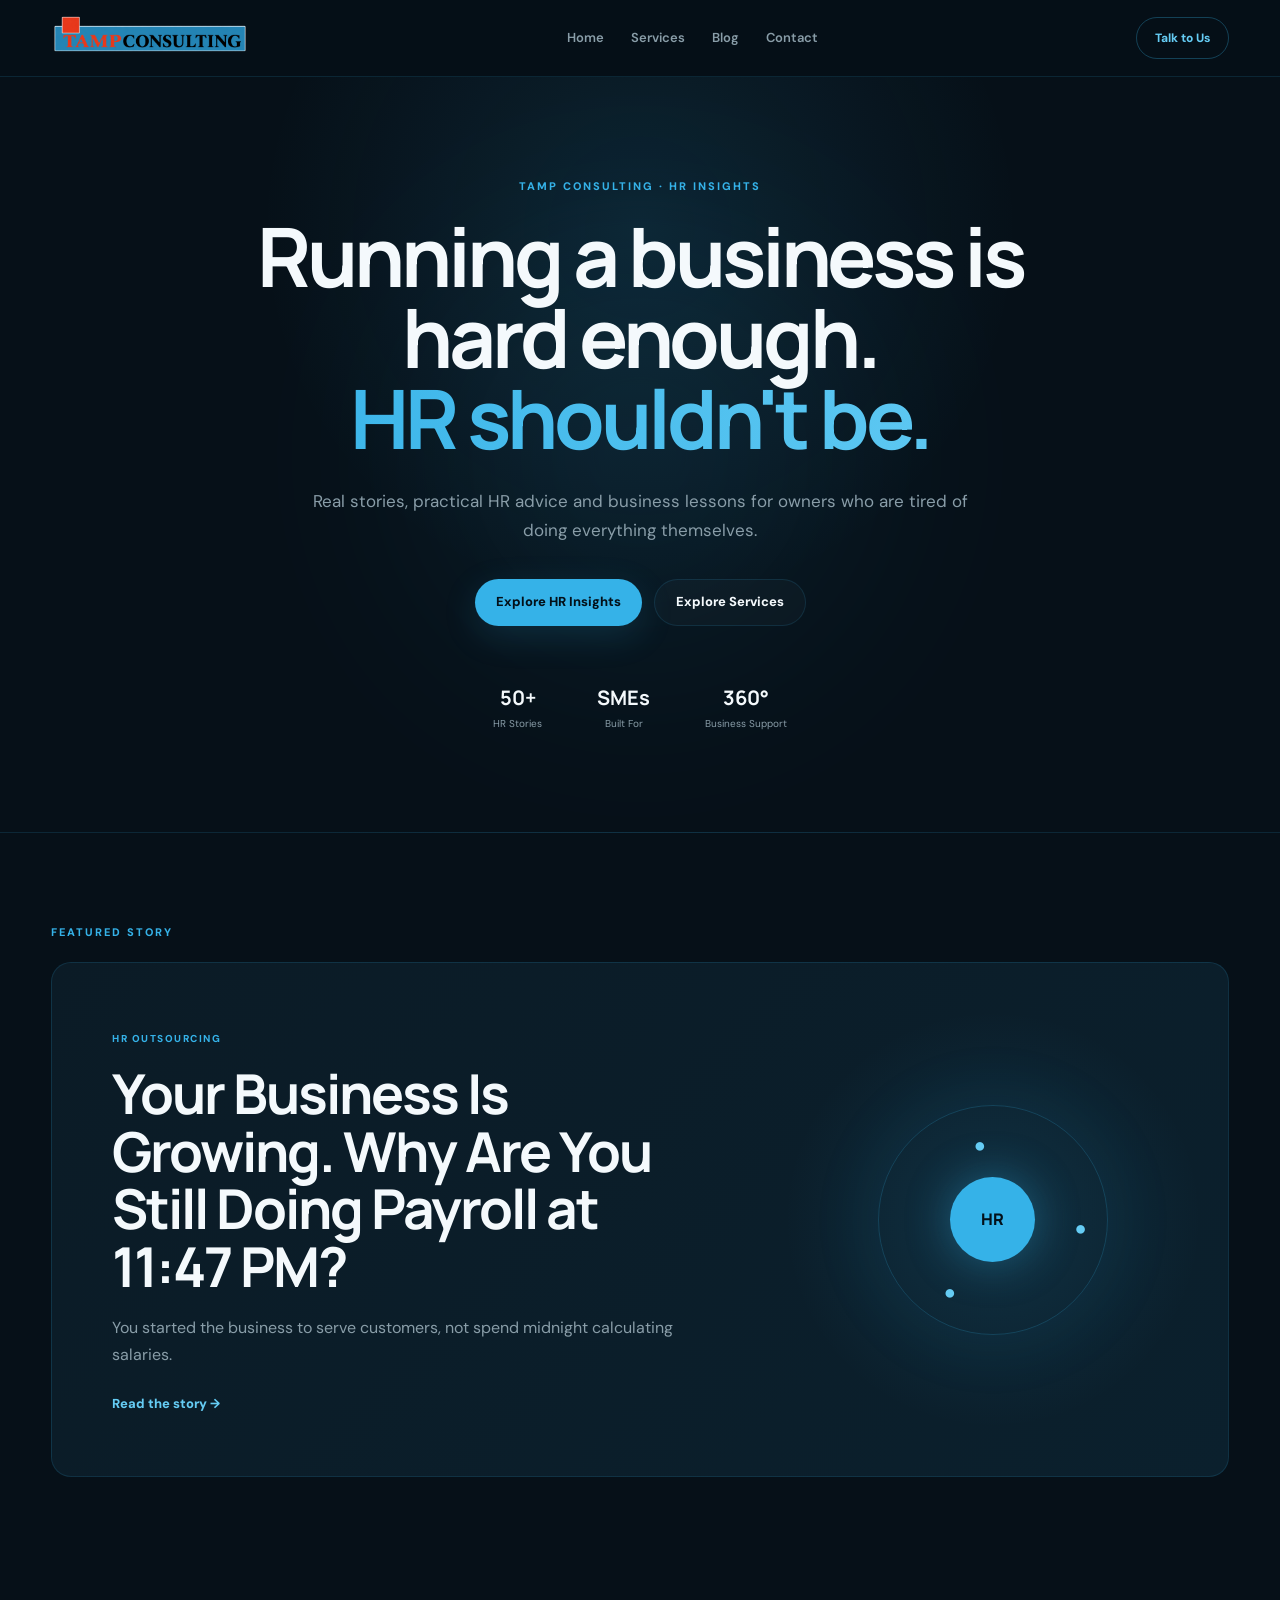
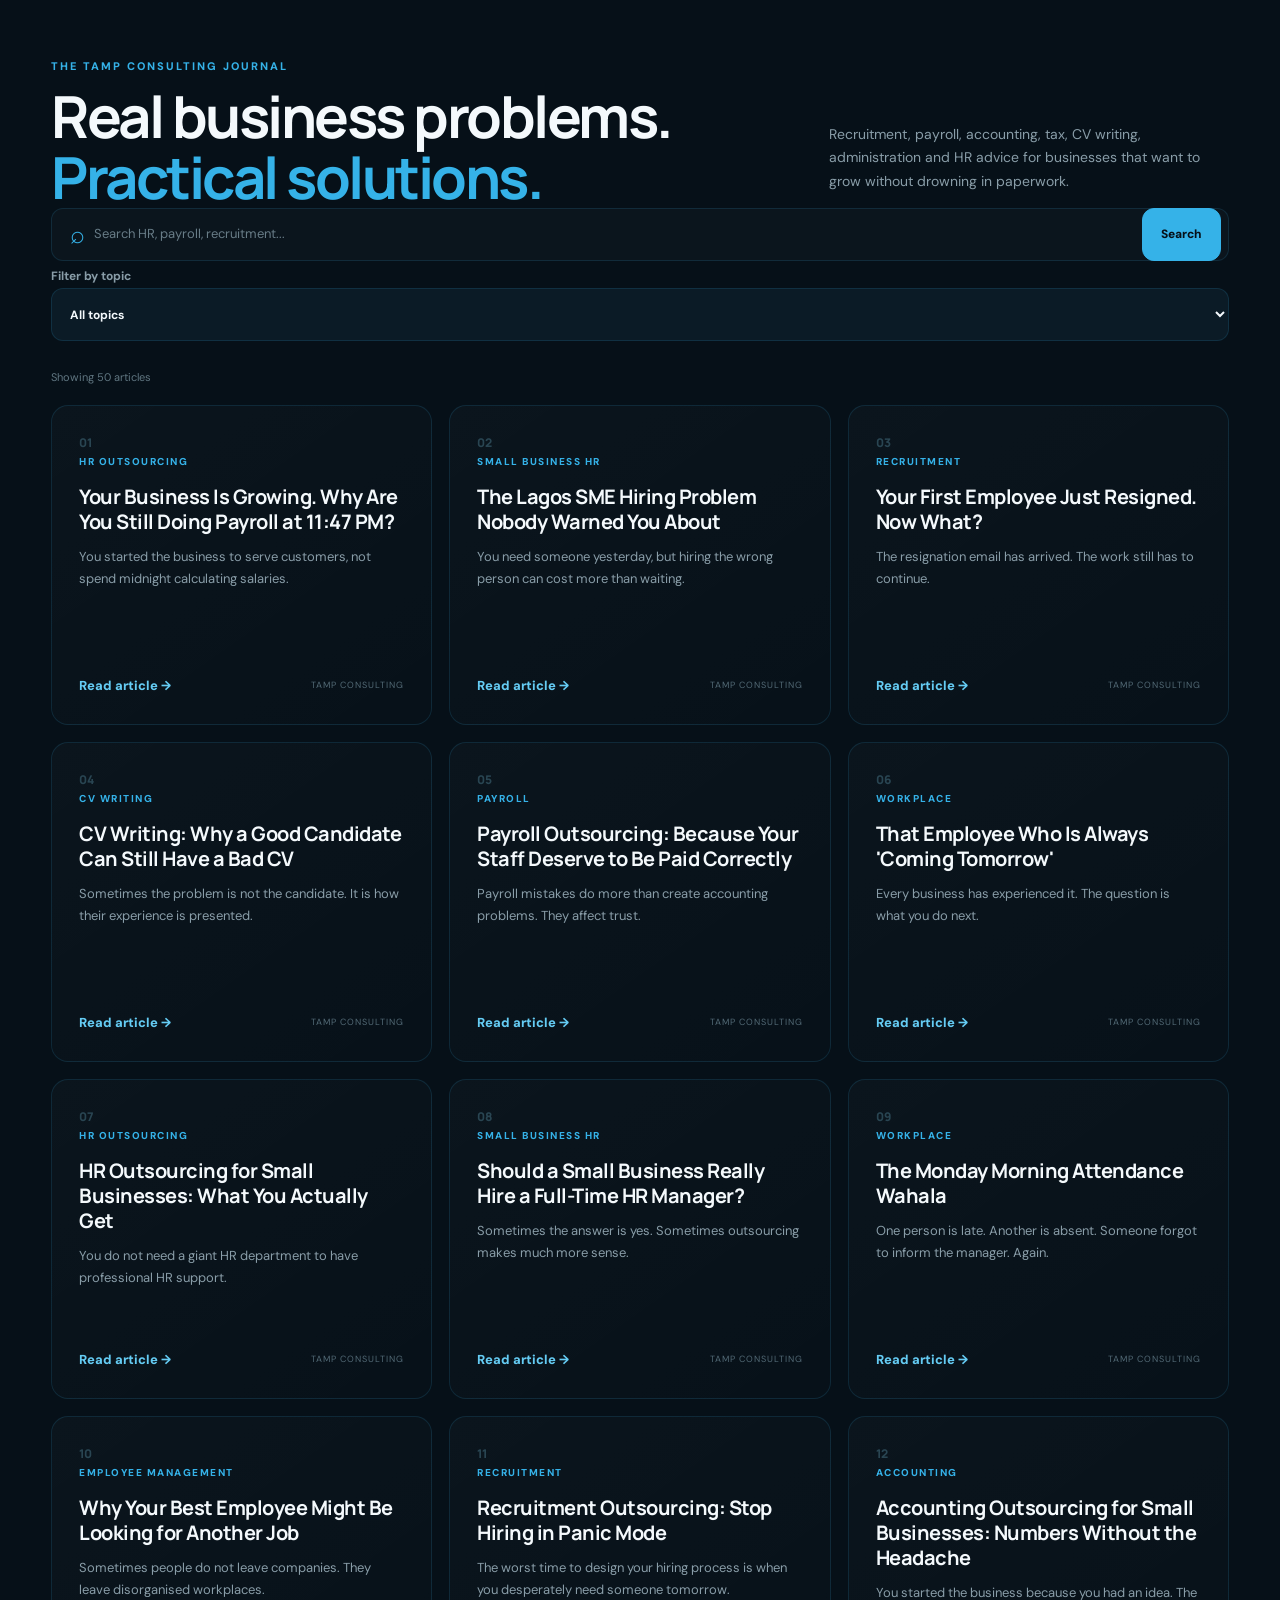
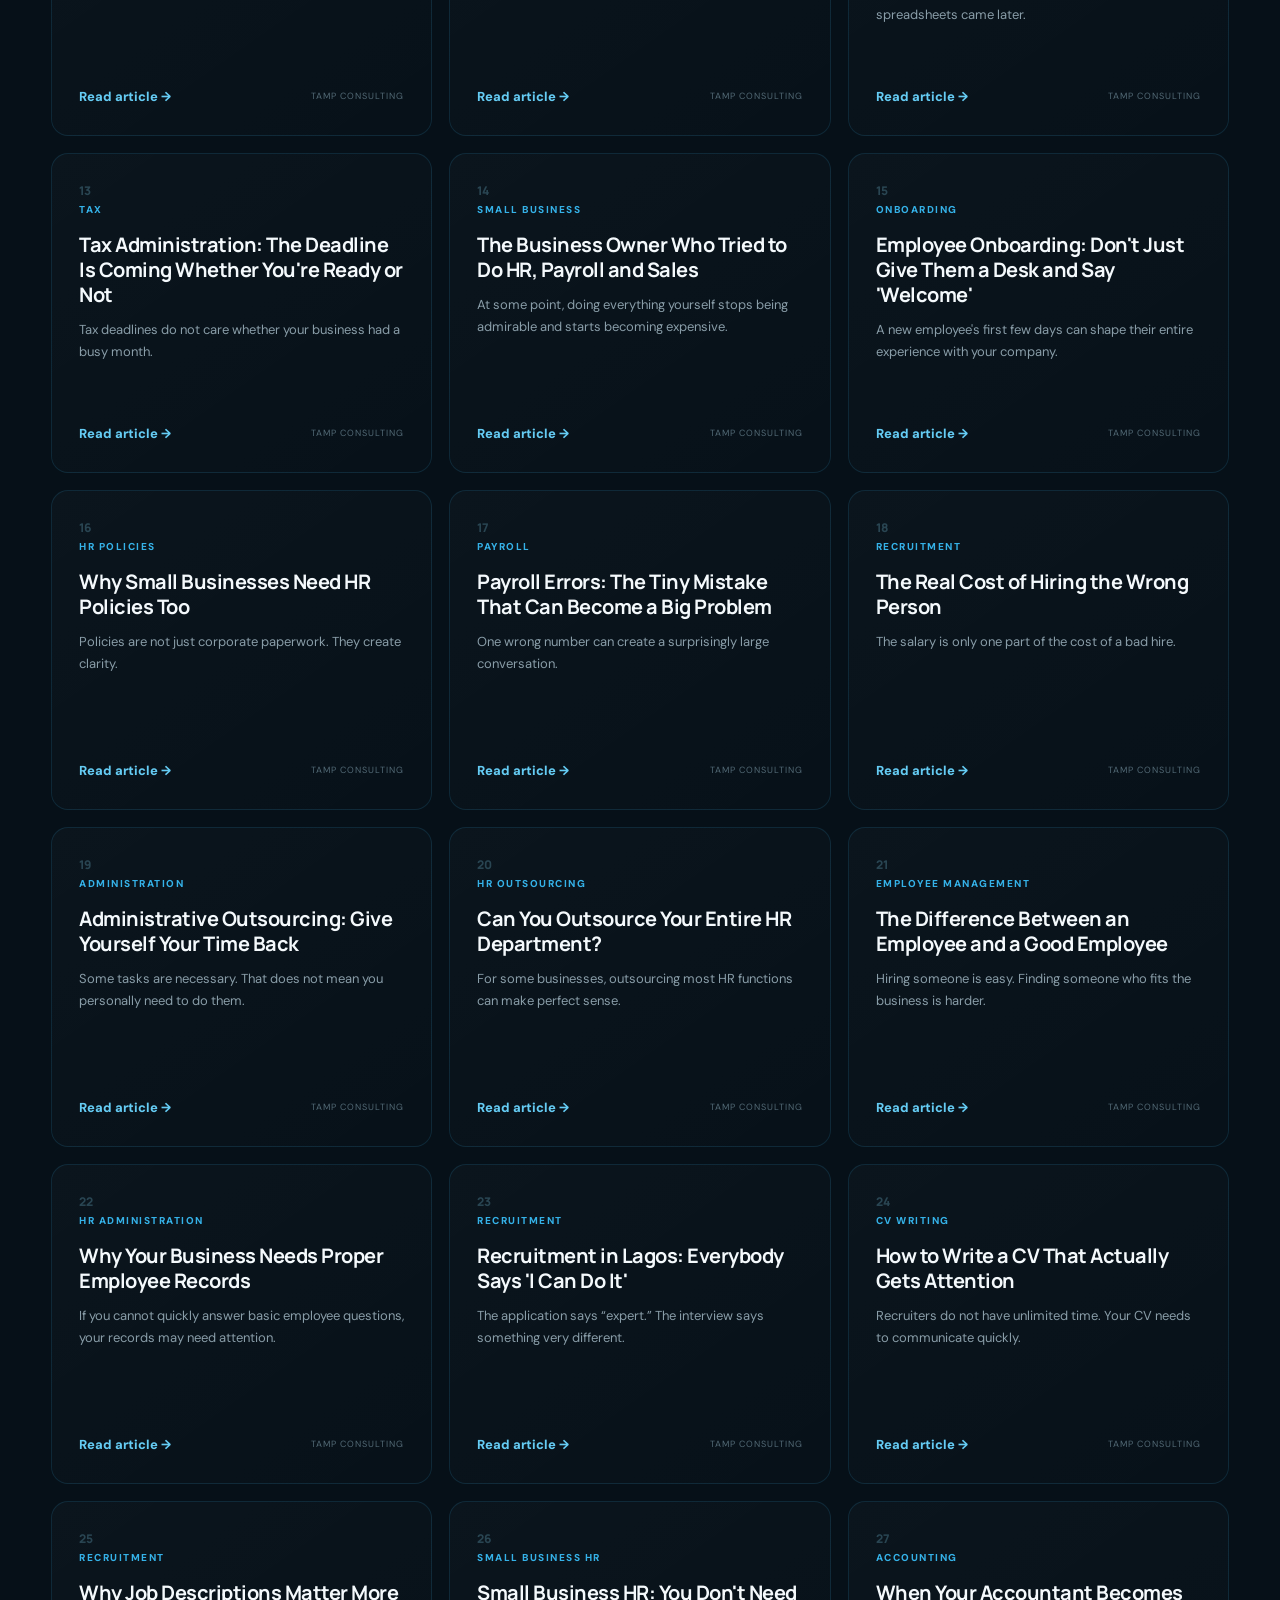
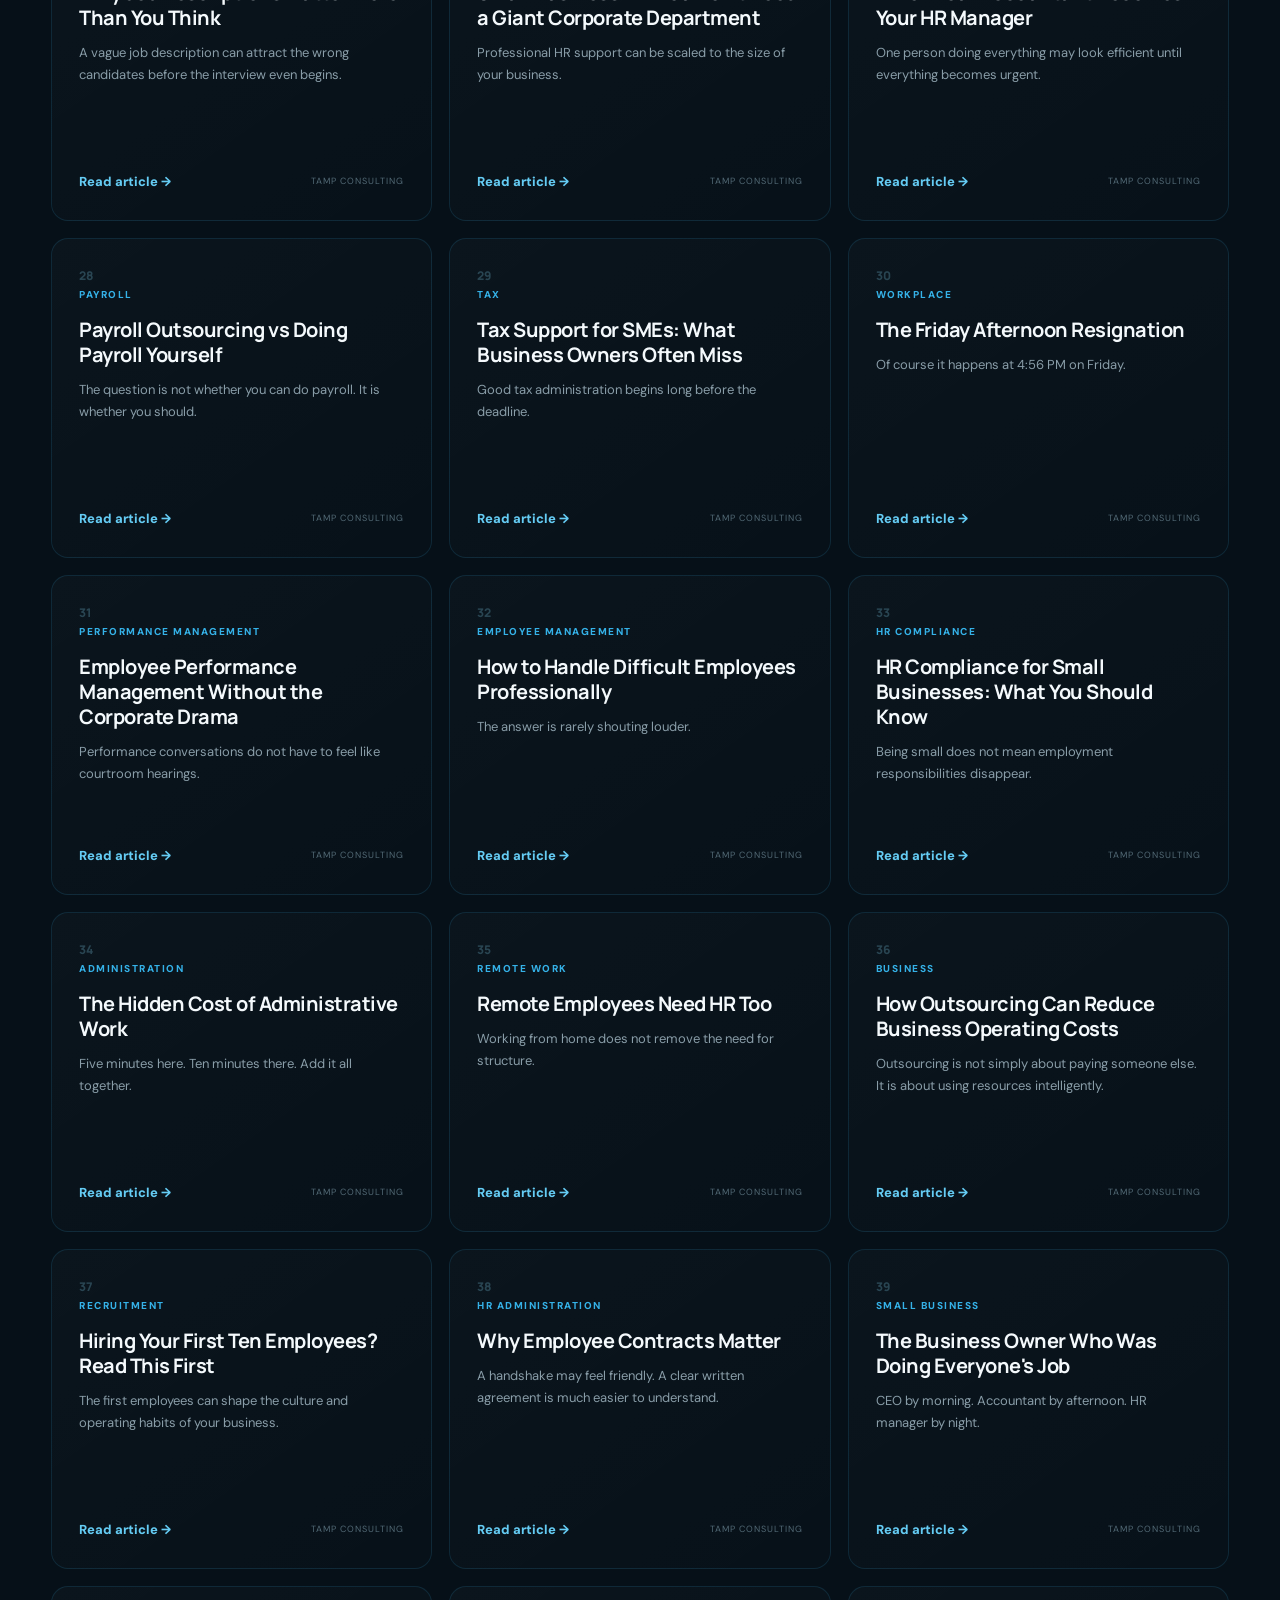
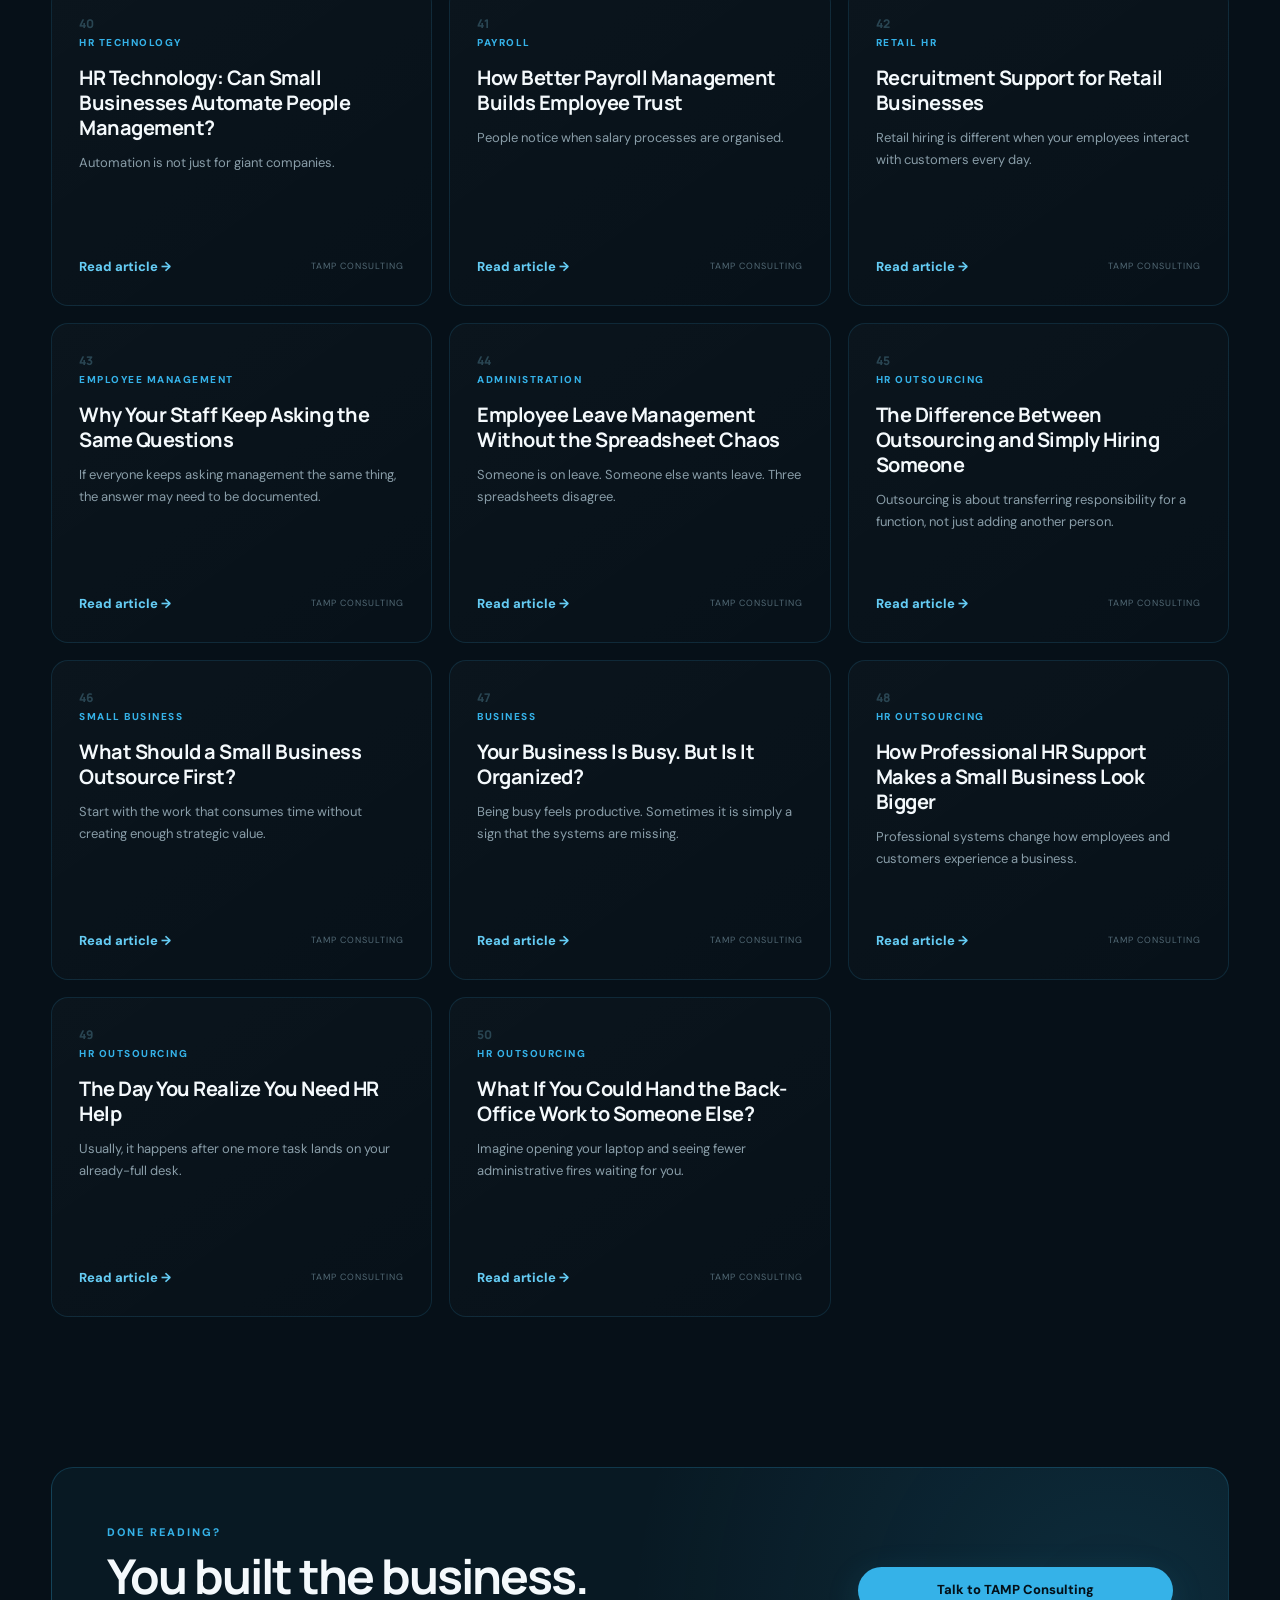
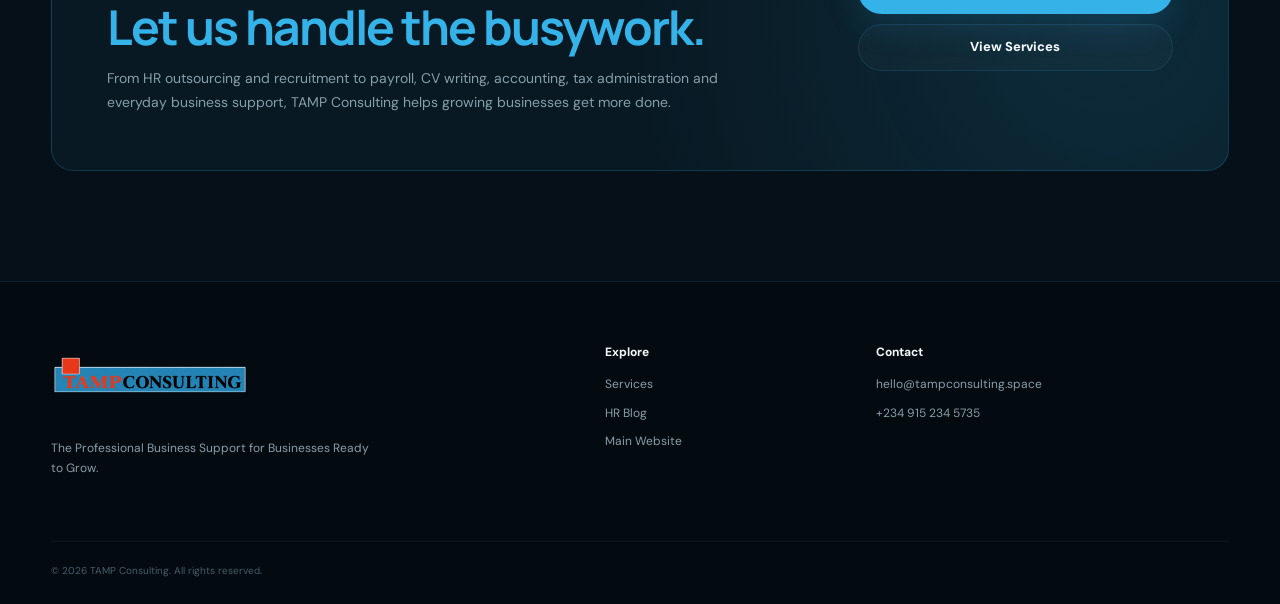
<file: blog.html>
<!DOCTYPE html>
<html lang="en">
<head>
  <meta charset="UTF-8">
  <meta name="viewport" content="width=device-width, initial-scale=1.0">

 <!-- Primary SEO -->
   <title>TAMP Consulting Blog | HR, Recruitment & Business Insights</title>

    <meta name="description"
          content="TAMP Consulting is a human resource establishment in Ikeja, victoria Island, Lagos, Nigeria, offering recruitment, outsourcing, training and development for you staff or workforce Practical HR, recruitment, payroll, accounting, tax and business support insights from TAMP Consulting for growing businesses in Nigeria.">
                   
    <meta name="keywords"
          content="TAMP Consulting, human resources, human capital, recruitment in lagos, Nigeria, workforce training, staffing, personnel training, human resource business partner, business in nigeria, outsource in lagos, Practical HR, recruitment, payroll, accounting, tax and business support insights from TAMP Consulting,learning and development in lagos, training and development in lagos, accountants, hr, analysts, virtual assistants, project management,
          TAMP Consulting blog, HR insights Nigeria, recruitment Lagos, HR outsourcing Nigeria, payroll Nigeria, employee training, business support, human resources Lagos, workforce development">
    
          <meta name="author" content="TAMP CONSULTING">

    <meta name="robots" content="index, follow, max-image-preview:large">
    <meta name="googlebot" content="index, follow">

    <!-- Open Graph -->
    <meta property="og:title"
          content="TAMP Consulting Blog | HR, Recruitment & Business Insights">

    <meta property="og:description"
          content="Practical HR, recruitment, payroll, accounting, tax and business support insights from TAMP Consulting.">
   
    <meta property="og:image"
          content="https://tampconsulting.space/images/og-image.png">

    <meta property="og:type"
          content="website">

    <meta property="og:url"
          content="https://tampconsulting.space/blog.html">

    <meta property="og:locale"
          content="en_NG">

    <meta property="og:site_name"
          content="TAMP Consulting">

    <meta property="og:image:alt"
          content="TAMP Consulting HR, recruitment and business insights">

    <!-- Twitter -->
    <meta name="twitter:card"
          content="summary_large_image">

    <meta name="twitter:title"
          content="TAMP CONSULTING">

    <meta name="twitter:description"
          content="TAMP CONSULTING | Recruitment .Outsourcing .Training/Development">

    <meta name="twitter:image"
          content="https://tampconsulting.space/images/og-image.png">

    <meta name="twitter:image:alt"
          content="TAMP Consulting HR, recruitment and business insights">


    <!-- ===========================
         Google Fonts
    ============================ -->

    <link rel="preconnect" href="https://fonts.googleapis.com">

    <link rel="preconnect" href="https://fonts.gstatic.com" crossorigin>

    <link href="https://fonts.googleapis.com/css2?family=DM+Sans:wght@400;600;700&family=Manrope:wght@400;700;800;900&display=swap"
        rel="stylesheet">

 <!-- Theme Color -->
    <meta name="theme-color" content="#35b2e8">

    <!-- Canonical -->
   <link rel="canonical" href="https://tampconsulting.space/blog.html">
    <link

rel="manifest"

href="site.webmanifest">

    <!-- Favicon -->
<link rel="icon" type="image/png" sizes="32x32" href="images/favicon-32.png">
<link rel="icon" type="image/png" sizes="16x16" href="images/favicon-16.png">
<link rel="apple-touch-icon" sizes="180x180" href="images/apple-touch-icon.png">

  <script type="application/ld+json">
  {
    "@context": "https://schema.org",
    "@type": "Blog",
    "@id": "https://tampconsulting.space/blog.html#blog",
    "url": "https://tampconsulting.space/blog.html",
    "name": "TAMP Consulting Blog",
    "description": "Practical HR, recruitment, payroll, accounting, tax and business support insights from TAMP Consulting.",
    "publisher": {
      "@type": "Organization",
      "name": "TAMP Consulting",
      "url": "https://tampconsulting.space/",
      "logo": {
        "@type": "ImageObject",
        "url": "https://tampconsulting.space/images/logo.png"
      }
    },
    "inLanguage": "en-NG"
  }
  </script>
  
  <link rel="stylesheet" href="blog.css">
</head>

<body>
  <div class="hr-blog-page">

   <header class="hr-blog-nav">
  <div class="hr-blog-container nav-inner">

    <a href="index.html"
       class="hr-blog-logo"
       aria-label="TAMP Consulting home">
      <img src="images/logo.png" alt="TAMP Consulting logo">
    </a>

    <nav class="hr-nav-links"
         id="hrNavLinks"
         aria-label="Blog navigation">

      <a href="index.html">Home</a>
      <a href="index.html#services">Services</a>
      <a href="#articles">Blog</a>
      <a href="index.html#contact">Contact</a>

    </nav>

    <div class="hr-nav-actions">

      <a href="index.html#contact"
         class="hr-nav-cta">
        Talk to Us
      </a>

      <button
        class="hr-menu-toggle"
        id="hrMenuToggle"
        type="button"
        aria-label="Open navigation menu"
        aria-expanded="false"
        aria-controls="hrNavLinks">

        <span></span>
        <span></span>
        <span></span>

      </button>

    </div>

  </div>
</header>

    <section class="hr-blog-hero">
      <div class="hr-hero-glow"></div>
      <div class="hr-blog-container">
        <div class="hr-eyebrow">TAMP CONSULTING · HR INSIGHTS</div>

        <h1>
          Running a business is hard enough.
          <span>HR shouldn't be.</span>
        </h1>

        <p>
          Real stories, practical HR advice and business lessons
          for owners who are tired of doing everything themselves.
        </p>

        <div class="hr-hero-actions">
          <a href="#articles" class="hr-primary-btn">Explore HR Insights</a>
          <a href="index.html#services" class="hr-secondary-btn">Explore Services</a>
        </div>

        <div class="hr-stats">
          <div><strong>50+</strong><span>HR Stories</span></div>
          <div><strong>SMEs</strong><span>Built For</span></div>
          <div><strong>360°</strong><span>Business Support</span></div>
        </div>
      </div>
    </section>

    <section class="hr-featured">
      <div class="hr-blog-container">
        <div class="hr-section-label">FEATURED STORY</div>
        <div class="hr-featured-card" id="featuredPost"></div>
      </div>
    </section>

    <section class="hr-articles" id="articles">
      <div class="hr-blog-container">

        <div class="hr-section-heading">
          <div>
            <div class="hr-section-label">THE TAMP CONSULTING JOURNAL</div>
            <h2>Real business problems. <span>Practical solutions.</span></h2>
          </div>

          <p>
            Recruitment, payroll, accounting, tax, CV writing,
            administration and HR advice for businesses that
            want to grow without drowning in paperwork.
          </p>
        </div>

        <!-- Search, clear, search button and topic selector adapt for mobile screens. -->
        <div class="hr-controls" role="search" aria-label="Search and filter blog articles">


          <div class="hr-search-field">
             <span class="hr-search-icon" aria-hidden="true">⌕</span>
            
            <input
              id="blogSearch"
              type="search"
              placeholder="Search HR, payroll, recruitment..."
              aria-label="Search blog articles"
              autocomplete="off"
            >
            <button id="blogClearSearch" type="button" class="hr-search-clear" aria-label="Clear search" title="Clear search"></button>
            <button id="blogSearchButton" type="button" class="hr-search-button">Search</button>
          
          </div>

          <label class="hr-filter-label" for="blogFilters">Filter by topic</label>

          <select id="blogFilters" class="hr-topic-select" aria-label="Filter articles by topic"></select>
        </div>

        <div class="hr-results" id="resultsCount" aria-live="polite"></div>
        <div class="hr-blog-grid" id="blogGrid"></div>
      </div>
    </section>

    <section class="hr-conversion" id="contact">
      <div class="hr-blog-container">
        <div class="hr-conversion-card">
          <div>
            <div class="hr-section-label">DONE READING?</div>
            <h2>
              You built the business.
              <span>Let us handle the busywork.</span>
            </h2>
            <p>
              From HR outsourcing and recruitment to payroll,
              CV writing, accounting, tax administration and
              everyday business support, TAMP Consulting helps
              growing businesses get more done.
            </p>
          </div>

          <div class="hr-conversion-buttons">
            <a href="index.html#contact" class="hr-primary-btn">Talk to TAMP Consulting</a>
            <a href="index.html#services" class="hr-secondary-btn">View Services</a>
          </div>
        </div>
      </div>
    </section>

    <footer class="hr-footer">
      <div class="hr-blog-container">
        <div class="hr-footer-grid">
          <div>
            <a href="index.html" class="hr-blog-logo" aria-label="TAMP Consulting home">
              <img src="images/logo.png" alt="TAMP Consulting logo" decoding="async"> </a>
            <p>The Professional Business Support for Businesses Ready to Grow.</p>
          </div>

          <div>
            <h4>Explore</h4>
            <a href="index.html#services">Services</a>
            <a href="#articles">HR Blog</a>
            <a href="index.html">Main Website</a>
          </div>

          <div>
            <h4>Contact</h4>
            <a href="mailto:hello@tampconsulting.space">hello@tampconsulting.space</a>
            <a href="tel:+2349152345735">+234 915 234 5735</a>
          </div>
        </div>

        <div class="hr-copyright">
          © <span id="currentYear"></span> TAMP Consulting. All rights reserved.
        </div>
      </div>
    </footer>

    <div class="hr-modal" id="articleModal" aria-hidden="true" role="dialog" aria-modal="true" aria-labelledby="modalTitle">
      <div class="hr-modal-card">
        <button class="hr-modal-close" id="modalClose" type="button" aria-label="Close article">×</button>
        <span class="hr-category" id="modalCategory"></span>
        <h2 id="modalTitle"></h2>
        <div class="hr-modal-content" id="modalContent"></div>

        <div class="hr-modal-cta">
          <strong>Need help with the work behind your business?</strong>
          <p>
            Talk to TAMP Consulting about HR outsourcing, recruitment,
            payroll, accounting and administrative support.
          </p>
          <a href="index.html#contact" class="hr-primary-btn">Start a Conversation →</a>
        </div>
      </div>
    </div>

  </div>

  <script src="blog.js"></script>
</body>
</html>
</file>
<file: css/hero.css>
/*====================================================
                    HERO SECTION
====================================================*/

.hero{

    position:relative;

    min-height:100vh;

    display:flex;

    align-items:center;

    justify-content:center;

    overflow:hidden;

    padding-top:80px;

    background:
        linear-gradient(
            rgba(0,50,85,.78),
            rgba(0,50,85,.78)
        ),
        url("../images/hero.jpg");

    background-size:cover;

    background-position:center;

    background-repeat:no-repeat;

}


/* Dark Overlay */

.hero::before{

    content:"";

    position:absolute;

    inset:0;

    background:
        radial-gradient(
            circle at top right,
            rgba(245,130,32,.18),
            transparent 45%
        );

}


/*====================================================
                HERO CONTAINER
====================================================*/

.hero-container{

    width:min(1200px,90%);

    margin:auto;

    display:grid;

    grid-template-columns:1.1fr .9fr;

    align-items:center;

    gap:60px;

    position:relative;

    z-index:2;

}


/*====================================================
                HERO CONTENT
====================================================*/

.hero-content{

    color:white;

}

.hero-tag{

    display:inline-flex;

    align-items:center;

    gap:10px;

    background:rgba(255,255,255,.12);

    border:1px solid rgba(255,255,255,.18);

    backdrop-filter:blur(10px);

    color:#ffffff;

    padding:7px;

    margin-top: 40px;

    border-radius:40px;

    font-size:.95rem;

    font-weight:600;

    margin-bottom:18px;

}


.hero h1{

    font-size:4rem;

    line-height:1.15;

    color:white;

    margin-bottom:28px;

}


.hero h1 span{

    color:var(--secondary);

}


.hero p{

    font-size:1.15rem;

    color:rgba(255,255,255,.90);

    max-width:620px;

    margin-bottom:40px;

    line-height:1.9;

}


/*====================================================
                HERO BUTTONS
====================================================*/

.hero-buttons{

    display:flex;

    gap:20px;

    flex-wrap:wrap;

}


.hero-primary{

    background:var(--secondary);

    color:white;

}


.hero-primary:hover{

    background:#ff9836;

}


.hero-secondary{

    background:transparent;

    color:white;

    border:2px solid rgba(255,255,255,.35);

}


.hero-secondary:hover{

    background:white;

    color:var(--primary);

}


/*====================================================
                HERO IMAGE
====================================================*/

.hero-image{

    display:flex;

    justify-content:center;

    align-items:center;

}


.hero-image img{

    width:100%;

    max-width:560px;

    aspect-ratio:4 / 3;

    object-fit:cover;

    object-position:center;

    border-radius:24px;

    box-shadow:
        0 25px 60px rgba(0,0,0,.30);

    animation:heroFloat 5s ease-in-out infinite;
}


/*====================================================
                SCROLL INDICATOR
====================================================*/

.hero-scroll{

    position:absolute;

    left:50%;

    bottom:35px;

    transform:translateX(-50%);

    color:white;

    font-size:1.8rem;

    animation:scrollBounce 2s infinite;

}


/*====================================================
                ANIMATIONS
====================================================*/

@keyframes heroFloat{

    0%{

        transform:translateY(0);

    }

    50%{

        transform:translateY(-12px);

    }

    100%{

        transform:translateY(0);

    }

}


@keyframes scrollBounce{

    0%,100%{

        transform:translate(-50%,0);

    }

    50%{

        transform:translate(-50%,10px);

    }

}

/*====================================================
                TABLET
====================================================*/

@media(max-width:992px){

.hero-container{

    grid-template-columns:1fr;

    text-align:center;

}

.hero p{

    margin-inline:auto;

}

.hero-buttons{

    justify-content:center;

}

.hero-image{

    margin-top:40px;

}

.hero h1{

    font-size:3rem;

}

}


/*====================================================
                MOBILE
====================================================*/

@media(max-width:768px){

.hero{

    min-height:90vh;

}

.hero h1{

    font-size:2.3rem;

}

.hero p{

    font-size:1rem;

}

.hero-tag{

    font-size:.85rem;

}

.hero-buttons{

    flex-direction:column;

}

.hero-buttons .btn{

    width:100%;

    justify-content:center;

}

/* MOBILE HERO IMAGE */
    .hero-image{
        width:100%;
        overflow:hidden;
        margin-top:30px;
    }

    .hero-image img{
        width:100%;
        height:auto;
        max-width:none;
        aspect-ratio:auto;
        object-fit:contain;
        object-position:center;
    }
}
</file>
<file: css/about.css>
/*=========================================
            ABOUT SECTION
=========================================*/

.about{
    padding:100px 0;
    background:#ffffff;
}

.about-grid{

    width:90%;
    max-width:1200px;
    margin:auto;

    display:grid;
    grid-template-columns:1fr 1fr;
    gap:70px;
    align-items:center;

}

/*=========================================
            IMAGE
=========================================*/

.about-grid img{

    width:100%;
    border-radius:20px;

    display:block;

    box-shadow:0 20px 45px rgba(0,0,0,.12);

    transition:.4s ease;

}

.about-grid img:hover{

    transform:scale(1.03);

}

/*=========================================
            TEXT
=========================================*/

.about-grid h2{

    font-size:2.8rem;

    color:#0F172A;

    margin-bottom:25px;

    position:relative;

    line-height:1.2;

}

.about-grid h2::after{

    content:"";

    width:80px;

    height:4px;

    background:#2563EB;

    display:block;

    margin-top:15px;

    border-radius:20px;

}

.about-grid p{

    font-size:1.05rem;

    color:#555;

    line-height:1.9;

    margin-bottom:20px;

}

/*=========================================
            RESPONSIVE
=========================================*/

@media(max-width:900px){

.about-grid{

    grid-template-columns:1fr;

    gap:50px;

    text-align:center;

}

.about-grid h2{

    font-size:2.2rem;

}

.about-grid h2::after{

    margin:15px auto 0;

}

}
</file>
<file: css/services.css>
/* ====================================================
   TAMP CONSULTING — PREMIUM SERVICES EXPERIENCE
===================================================== */

.services {
    position: relative;
    padding: 110px 0 105px;
    overflow: hidden;
    background:
        radial-gradient(circle at 8% 10%, rgba(0,91,150,.08), transparent 28%),
        radial-gradient(circle at 92% 35%, rgba(245,130,32,.10), transparent 26%),
        linear-gradient(180deg, #f7fafc 0%, #ffffff 48%, #f8fafc 100%);
}

.services::before,
.services::after {
    content: "";
    position: absolute;
    border-radius: 50%;
    pointer-events: none;
    filter: blur(2px);
}

.services::before { width: 320px; height: 320px; top: 220px; left: -210px; background: rgba(0,91,150,.06); }
.services::after { width: 280px; height: 280px; bottom: 80px; right: -180px; background: rgba(245,130,32,.07); }

.services .container { position: relative; z-index: 1; width: min(1240px, 92%); margin: auto; }

.services-intro { max-width: 850px; margin: 0 auto 52px; text-align: center; }
.services-eyebrow { display: inline-block; margin-bottom: 12px; color: var(--secondary); font-size: .74rem; font-weight: 800; letter-spacing: .18em; }
.services-intro h2 { margin: 0 0 18px; color: #082d49; font-size: clamp(2.25rem, 5vw, 4rem); line-height: 1.05; letter-spacing: -.04em; }
.services-intro h2 span { color: var(--primary); }
.services-intro p { max-width: 760px; margin: auto; color: #64748b; font-size: 1.04rem; line-height: 1.8; }

/* PATHWAYS */
.pathway-grid { display: grid; grid-template-columns: repeat(4, 1fr); gap: 18px; }
.pathway-card { position: relative; min-height: 555px; padding: 30px 25px 25px; border: 1px solid rgba(255,255,255,.85); border-radius: 24px; overflow: hidden; color: #fff; box-shadow: 0 22px 55px rgba(15,23,42,.12); transition: transform .35s ease, box-shadow .35s ease; }
.pathway-card::before { content:""; position:absolute; width:180px; height:180px; right:-70px; top:-70px; border-radius:50%; background:rgba(255,255,255,.09); }
.pathway-card:hover { transform: translateY(-8px); box-shadow: 0 30px 70px rgba(15,23,42,.18); }
.pathway-career { background: linear-gradient(145deg, #063e64, #0877a9); }
.pathway-founder { background: linear-gradient(145deg, #7b3e06, #e67b15); }
.pathway-growth { background: linear-gradient(145deg, #084d42, #11947e); }
.pathway-enterprise { background: linear-gradient(145deg, #271d59, #5c4ab1); }
.pathway-icon { width: 48px; height: 48px; display:grid; place-items:center; border:1px solid rgba(255,255,255,.22); border-radius:14px; background:rgba(255,255,255,.13); font-size:1.1rem; }
.pathway-number { position:absolute; top:27px; right:24px; font-size:.72rem; font-weight:800; letter-spacing:.15em; opacity:.55; }
.pathway-card h3 { margin: 28px 0 10px; font-size: 1.35rem; }
.pathway-card > p { min-height: 78px; color: rgba(255,255,255,.82); font-size:.91rem; line-height:1.65; }
.pathway-services-label { display:inline-block; margin: 2px 0 7px; padding: 5px 9px; border:1px solid rgba(255,255,255,.18); border-radius:999px; background:rgba(255,255,255,.10); color:rgba(255,255,255,.72); font-size:.66rem; font-weight:800; letter-spacing:.12em; text-transform:uppercase; }
.pathway-card ul { margin: 7px 0 0; padding: 0; }
.pathway-card li { margin: 6px 0; color: rgba(255,255,255,.94); font-size:.78rem; line-height:1.45; }
.pathway-card li::before { content:"✓"; display:inline-block; width:17px; height:17px; margin-right:8px; border-radius:50%; background:rgba(255,255,255,.14); text-align:center; line-height:17px; color:#fff; font-weight:800; }

.service-note { display:flex; align-items:center; gap:14px; max-width:960px; margin:25px auto 70px; padding:17px 22px; border:1px solid #dbe8ef; border-radius:16px; background:rgba(255,255,255,.82); box-shadow:0 12px 35px rgba(15,23,42,.06); color:#526173; font-size:.88rem; }
.service-note i { color:var(--secondary); font-size:1.1rem; }
.service-note strong { color:#0f334d; }

/* DIRECTORY */
.service-directory { padding: 10px 0 0; }
.directory-heading { display:flex; justify-content:space-between; align-items:flex-end; gap:30px; margin-bottom:32px; }
.directory-heading h3, .engagement-heading h3 { margin:0; color:#092f4a; font-size:2rem; letter-spacing:-.03em; }
.service-filters { display:flex; flex-wrap:wrap; justify-content:flex-end; gap:8px; }
.service-filter { border:1px solid #dce6ed; background:#fff; color:#526173; border-radius:999px; padding:9px 14px; font:inherit; font-size:.76rem; font-weight:700; cursor:pointer; transition:.25s ease; }
.service-filter:hover, .service-filter.active { background:var(--primary); border-color:var(--primary); color:#fff; box-shadow:0 8px 20px rgba(0,91,150,.18); }

.catalog-group { margin: 0 0 42px; scroll-margin-top: 90px; }
.catalog-heading { display:flex; align-items:center; gap:16px; margin-bottom:18px; }
.catalog-icon { flex:0 0 52px; width:52px; height:52px; display:grid; place-items:center; border-radius:16px; color:var(--primary); background:linear-gradient(145deg,#e6f3fa,#fff); border:1px solid #d9e9f1; box-shadow:0 10px 24px rgba(0,91,150,.08); }
.catalog-heading > div > span { color:var(--secondary); font-size:.67rem; font-weight:800; letter-spacing:.14em; }
.catalog-heading h4 { margin:1px 0 3px; color:#12344b; font-size:1.2rem; }
.catalog-heading p { margin:0; color:#718096; font-size:.86rem; }
.catalog-grid { display:grid; grid-template-columns:repeat(3,1fr); gap:13px; }
.service-mini { position:relative; min-height:150px; padding:24px 21px 21px; border:1px solid rgba(207,225,235,.95); border-radius:18px; background:linear-gradient(145deg,#ffffff 0%,#f8fbfd 100%); box-shadow:0 10px 28px rgba(15,23,42,.055); overflow:hidden; transition:transform .3s ease, box-shadow .3s ease, border-color .3s ease; }
.service-mini::before { content:""; position:absolute; left:0; top:0; width:100%; height:4px; background:var(--card-accent,linear-gradient(90deg,var(--primary),var(--secondary))); opacity:.95; }
.service-mini::after { content:""; position:absolute; right:-42px; top:-42px; width:105px; height:105px; border-radius:50%; background:var(--card-glow,rgba(0,91,150,.07)); pointer-events:none; transition:transform .35s ease, opacity .35s ease; }
.service-mini:hover { transform:translateY(-5px); border-color:rgba(0,91,150,.24); box-shadow:0 18px 38px rgba(15,23,42,.105); }
.service-mini:hover::after { transform:scale(1.35); opacity:.9; }
.catalog-group[data-group="individual"] .service-mini { --card-accent:linear-gradient(90deg,#006aa6,#49a7d3); --card-glow:rgba(0,106,166,.08); }
.catalog-group[data-group="founder"] .service-mini { --card-accent:linear-gradient(90deg,#d96d13,#f4a261); --card-glow:rgba(217,109,19,.09); }
.catalog-group[data-group="growth"] .service-mini { --card-accent:linear-gradient(90deg,#087c6c,#4db6a5); --card-glow:rgba(8,124,108,.08); }
.catalog-group[data-group="enterprise"] .service-mini { --card-accent:linear-gradient(90deg,#5141a1,#8b7bd5); --card-glow:rgba(81,65,161,.08); }
.catalog-group[data-group="training"] .service-mini { --card-accent:linear-gradient(90deg,#9a5b00,#e4a43b); --card-glow:rgba(154,91,0,.08); }
.service-mini h5 { position:relative; z-index:1; margin:2px 0 9px; color:#102f46; font-size:1rem; line-height:1.32; letter-spacing:-.01em; }
.service-mini h5::before { content:""; display:inline-block; width:7px; height:7px; margin:0 9px 2px 0; border-radius:50%; background:var(--card-accent, var(--primary)); vertical-align:middle; }
.service-mini p { position:relative; z-index:1; margin:0; max-width:48ch; color:#596b7b; font-size:.81rem; line-height:1.7; }

/* ENGAGEMENT */
.engagement-section { margin-top:65px; padding:50px 0 0; border-top:1px solid #e4ebef; }
.engagement-heading { text-align:center; max-width:720px; margin:0 auto 28px; }
.engagement-heading p { margin:10px 0 0; color:#718096; font-size:.92rem; }
.engagement-grid { display:grid; grid-template-columns:repeat(4,1fr); gap:14px; }
.engagement-card { padding:24px 21px; border-radius:18px; background:#0b3049; color:#fff; box-shadow:0 15px 35px rgba(11,48,73,.12); }
.engagement-card i { color:#ffae67; font-size:1.15rem; }
.engagement-card h4 { margin:14px 0 7px; font-size:1rem; }
.engagement-card p { margin:0; color:rgba(255,255,255,.72); font-size:.78rem; line-height:1.65; }

.services-cta { display:flex; align-items:center; justify-content:space-between; gap:30px; margin-top:55px; padding:30px 34px; border-radius:22px; background:linear-gradient(120deg,#005B96,#083b5b); color:#fff; box-shadow:0 22px 50px rgba(0,91,150,.18); }
.services-cta span { color:#ffb26e; font-size:.75rem; font-weight:800; letter-spacing:.1em; text-transform:uppercase; }
.services-cta h3 { margin:5px 0 0; font-size:1.45rem; }
.services-cta .btn { flex-shrink:0; background:#f58220; }
.services-cta .btn i { margin-left:8px; }

.catalog-group.is-hidden { display:none; }

@media(max-width:1080px){
    .pathway-grid { grid-template-columns:repeat(2,1fr); }
    .pathway-card { min-height:0; }
    .pathway-card > p { min-height:auto; }
    .directory-heading { align-items:flex-start; flex-direction:column; }
    .service-filters { justify-content:flex-start; }
    .catalog-grid { grid-template-columns:repeat(2,1fr); }
    .engagement-grid { grid-template-columns:repeat(2,1fr); }
}

@media(max-width:680px){
    .services { padding:80px 0; }
    .services .container { width:min(94%, 1240px); }
    .services-intro { margin-bottom:38px; }
    .services-intro h2 { font-size:2.25rem; }
    .services-intro p { font-size:.92rem; }
    .pathway-grid { grid-template-columns:1fr; gap:14px; }
    .pathway-card { min-height:auto; padding:25px 22px 26px; }
    .pathway-card h3 { margin-top:20px; }
    .service-note { align-items:flex-start; margin:18px auto 52px; padding:16px; font-size:.78rem; }
    .directory-heading h3, .engagement-heading h3 { font-size:1.55rem; }
    .service-filters { gap:6px; }
    .service-filter { padding:8px 11px; font-size:.69rem; }
    .catalog-heading { align-items:flex-start; }
    .catalog-heading h4 { font-size:1.02rem; }
    .catalog-heading p { font-size:.76rem; line-height:1.5; }
    .catalog-grid { grid-template-columns:1fr; gap:10px; }
    .service-mini { min-height:0; padding:18px; }
    .engagement-section { margin-top:48px; padding-top:38px; }
    .engagement-grid { grid-template-columns:1fr; }
    .services-cta { flex-direction:column; align-items:flex-start; padding:25px 22px; }
    .services-cta h3 { font-size:1.2rem; }
    .services-cta .btn { width:100%; }
}
</file>
<file: css/stats.css>
/*=====================================
        STATISTICS
======================================*/

.stats{

    padding:100px 0;

    background:linear-gradient(
        135deg,
        #1f1d3e,
        #244470,
        #4a4f79
    );

}

.stats .section-heading{

    text-align:center;

    color:#ffffff;

    margin-bottom:70px;

}

.stats .section-tag{

    display:inline-block;

    padding:10px 22px;

    background:rgba(255,255,255,.15);

    border-radius:40px;

    font-weight:600;

    color:#fff;

    margin-bottom:20px;

}

.stats h2{

    font-size:2.7rem;

    margin-bottom:20px;

    color:#ff9836;

}

.stats p{

    color:#f3f3f3;

}

.stats-grid{

    display:grid;

    grid-template-columns:repeat(4,1fr);

    gap:30px;

}

.stat-card{

    background:white;

    padding:45px 30px;

    border-radius:20px;

    text-align:center;

    transition:.35s;

    box-shadow:0 20px 45px rgba(0,0,0,.18);

}

.stat-card:hover{

    transform:translateY(-10px);

}

.stat-card i{

    width:40px;

    height:40px;

    line-height:40px;

    border-radius:50%;

    background:#f3e8ff;

    color:#2840d9;

    font-size:34px;

    margin-bottom:25px;

    transition:.35s;

}

.stat-card:hover i{

    background:#533faf;

    color:white;

    transform:rotate(8deg);

}

.stat-card h2{

    font-size:3rem;

    color:#1b3bbb;

    margin-bottom:15px;

    font-weight:700;

}

.stat-card p{

    color:#666;

    font-weight:500;

    line-height:1.6;

}

/* Mobile */

@media(max-width:1000px){

.stats-grid{

grid-template-columns:repeat(2,1fr);

}

}

@media(max-width:650px){

.stats-grid{

grid-template-columns:1fr;

}

.stats h2{

font-size:2rem;

}

}
</file>
<file: css/why.css>
/*=====================================
        WHY CHOOSE US
=====================================*/

.features{
    padding:100px 0;
    background:#f8f9fc;
}

.features h2{
    text-align:center;
    font-size:2.6rem;
    color:#1f2937;
    margin-bottom:60px;
    position:relative;
}

.features h2::after{
    content:"";
    width:80px;
    height:4px;
    background:#2563eb;
    display:block;
    margin:18px auto 0;
    border-radius:30px;
}

.feature-grid{

    display:grid;
    grid-template-columns:repeat(2,1fr);
    gap:30px;

}

.feature-grid div{

    background:#ffffff;
    padding:35px;
    border-radius:18px;

    box-shadow:0 12px 35px rgba(0,0,0,.08);

    transition:.35s ease;

    border-top:5px solid #2563eb;

}

.feature-grid div:hover{

    transform:translateY(-10px);

    box-shadow:0 18px 40px rgba(37,99,235,.18);

}

.feature-grid h3{

    color:#2563eb;
    font-size:1.3rem;
    margin-bottom:15px;

}

.feature-grid p{

    color:#666;
    line-height:1.8;

}

@media(max-width:768px){

.feature-grid{

grid-template-columns:1fr;

}

.features h2{

font-size:2rem;

}

}
</file>
<file: css/whatsaap.css>
/* ===========================
   Floating Buttons
=========================== */

.back-to-top,
.whatsapp-float{
    position:fixed;
    width:60px;
    height:60px;
    border-radius:50%;
    display:flex;
    justify-content:center;
    align-items:center;
    text-decoration:none;
    color:#fff;
    font-size:26px;
    box-shadow:0 10px 25px rgba(0,0,0,.25);
    transition:.3s;
    z-index:9999;
}

/* Back To Top */

.back-to-top{
    right:25px;
    bottom:100px;
    border:none;
    cursor:pointer;
    background:#005B96;
    opacity:0;
    visibility:hidden;
}

.back-to-top.show{
    opacity:1;
    visibility:visible;
}

.back-to-top:hover{
    background:#F58220;
    transform:translateY(-5px);
}

/* WhatsApp */

.whatsapp-float{
    right:25px;
    bottom:25px;
    background:#25D366;
}

.whatsapp-float:hover{
    transform:translateY(-5px) scale(1.05);
}

/* Tooltip */

.whatsapp-tooltip{
    position:absolute;
    right:75px;
    background:#111;
    color:#fff;
    padding:8px 14px;
    border-radius:25px;
    font-size:14px;
    white-space:nowrap;
    opacity:0;
    visibility:hidden;
    transition:.3s;
}

.whatsapp-float:hover .whatsapp-tooltip{
    opacity:1;
    visibility:visible;
}
</file>
<file: css/contact.css>
/*=====================================
        CONTACT SECTION
=====================================*/

.contact{
    padding:110px 0;
    background:#f8fafc;
}

.contact-grid{
    display:grid;
    grid-template-columns:1fr 1fr;
    gap:70px;
    align-items:center;
}

/* IMAGE */

.contact-image img{
    width:100%;
    border-radius:24px;
    box-shadow:0 20px 50px rgba(0,0,0,.12);
}

/* TEXT */

.contact-content h2{
    font-size:2.7rem;
    color:#1f2937;
    margin-bottom:15px;
}

.contact-intro{
    color:#6b7280;
    line-height:1.8;
    margin-bottom:35px;
}

/* FORM */

.contact-form{
    background:#fff;
    padding:35px;
    border-radius:20px;
    box-shadow:0 15px 40px rgba(0,0,0,.08);
}

.form-row{
    display:grid;
    grid-template-columns:1fr 1fr;
    gap:20px;
    margin-bottom:20px;
}

.form-group{
    display:flex;
    flex-direction:column;
    margin-bottom:20px;
}

.form-group label{
    font-weight:600;
    margin-bottom:8px;
    color:#374151;
}

.form-group input,
.form-group textarea,
.form-group select{

    width:100%;
    padding:15px 18px;
    border:2px solid #e5e7eb;
    border-radius:12px;
    font-size:15px;
    transition:.3s;
    font-family:inherit;
}

.form-group textarea{
    resize:vertical;
}

.form-group input:focus,
.form-group textarea:focus,
.form-group select:focus{

    outline:none;
    border-color:#2563eb;
    box-shadow:0 0 0 4px rgba(37,99,235,.10);
}

/* BUTTON */

.contact-btn{

    width:100%;
    padding:18px;
    border:none;
    border-radius:12px;
    background:linear-gradient(135deg,#ff9836,#3b82f6);
    color:#fff;
    font-size:17px;
    font-weight:600;
    cursor:pointer;
    transition:.35s;
}

.contact-btn:hover{

    transform:translateY(-4px);
    box-shadow:0 18px 35px rgba(37,99,235,.30);
}

/* CONTACT DETAILS */

.contact-details{

    margin-top:40px;
}

.contact-item{

    display:flex;
    align-items:center;
    gap:18px;
    margin-bottom:22px;
}

.contact-icon{

    width:58px;
    height:58px;
    background:#0e6faf;
    color:#fff;
    border-radius:50%;
    display:flex;
    justify-content:center;
    align-items:center;
    font-size:22px;
    transition:.35s;
}

.contact-item:hover .contact-icon{

    transform:rotate(10deg) scale(1.08);
    background:#1d4ed8;
}

.contact-text h4{

    margin-bottom:5px;
    color:#1f2937;
}

.contact-text p,
.contact-text a{

    color:#6b7280;
    text-decoration:none;
}

.contact-text a:hover{

    color:#2563eb;
}

/* SOCIAL */

.footer-social{

    display:flex;
    gap:15px;
    margin-top:35px;
}

.footer-social a{

    width:48px;
    height:48px;
    border-radius:50%;
    background:#0e6faf;
    color:#fff;
    display:flex;
    justify-content:center;
    align-items:center;
    transition:.35s;
}

.footer-social a:hover{

    background:#1d4ed8;
    transform:translateY(-6px);
    box-shadow:0 12px 25px rgba(37,99,235,.30);
}

/* MOBILE */

@media(max-width:900px){

.contact-grid{

    grid-template-columns:1fr;
}

.contact-image{

    order:1;
}

.contact-content{

    order:2;
}

.form-row{

    grid-template-columns:1fr;
}

.contact-content h2{

    text-align:center;
    font-size:2.2rem;
}

.contact-intro{

    text-align:center;
}

.footer-social{

    justify-content:center;
}
}
</file>
<file: css/footer.css>
/*=====================================
            FOOTER
=====================================*/

footer{

    background:linear-gradient(135deg,#1e3a8a,#013151);

    color:#ffffff;

    text-align:center;

    padding:28px 20px;

    margin-top:80px;

    box-shadow:0 -8px 25px rgba(0,0,0,.08);

}

footer p{

    margin:0;

    font-size:15px;

    letter-spacing:.5px;

    color:#f8fafc;

}

footer #currentYear{

    font-weight:700;

    color:#fbbf24;

}

/*=========================
        MOBILE
=========================*/

@media(max-width:768px){

footer{

    padding:22px 15px;

}

footer p{

    font-size:14px;

    line-height:1.8;

}

}

.footer-divider{

    width:90px;

    height:3px;

    background:#fbbf24;

    margin:0 auto 20px;

    border-radius:50px;

}

footer small{

    display:block;

    margin-top:10px;

    color:#dbeafe;

    font-size:13px;

    letter-spacing:1px;

    text-transform:uppercase;

}
</file>
<file: css/navbar.css>
/*====================================================
NAVIGATION
=====================================================*/

.nav {
    height: 80px;
    display: flex;
    align-items: center;
    justify-content: space-between;
}

/* Logo */

.logo {
    display: flex;
    align-items: center;
    gap: 12px;
}

.logo img {
    width: 55px;
}


/*====================================================
DESKTOP NAVIGATION
=====================================================*/

.nav-links {
    display: flex;
    align-items: center;
    gap: 35px;
    margin: 0;
    padding: 0;
    list-style: none;
}

.nav-links a {
    color: var(--dark);
    font-weight: 600;
    position: relative;
    transition: .3s;
    text-decoration: none;
}

/* Underline Animation */

.nav-links a::after {
    content: "";
    position: absolute;
    left: 0;
    bottom: -8px;
    width: 0;
    height: 3px;
    background: var(--secondary);
    border-radius: 20px;
    transition: .35s;
}

.nav-links a:hover {
    color: var(--primary);
}

.nav-links a:hover::after {
    width: 100%;
}

/* Active Link */

.nav-links a.active {
    color: var(--primary);
}

.nav-links a.active::after {
    width: 100%;
}


/*====================================================
HAMBURGER MENU
=====================================================*/

.menu-toggle {
    display: none;
    cursor: pointer;
    font-size: 1.7rem;
    color: var(--primary);
    z-index: 1100;
    width: 44px;
    height: 44px;
    align-items: center;
    justify-content: center;
}


/*====================================================
MOBILE NAVIGATION
=====================================================*/

@media (max-width: 768px) {

    .menu-toggle {
        display: flex;
    }

    .nav-links {
        position: absolute;

        top: 80px;
        left: 0;

        width: 100%;

        background: rgba(255, 255, 255, .98);
        backdrop-filter: blur(10px);

        display: none;

        flex-direction: column;
        align-items: stretch;

        gap: 0;

        padding: 15px 25px 25px;

        box-shadow: 0 12px 30px rgba(0, 0, 0, .10);

        border-top: 1px solid rgba(0, 0, 0, .05);

        z-index: 1050;
    }

    /* OPEN MENU */

    .nav-links.show {
        display: flex;
    }

    .nav-links li {
        width: 100%;
    }

    .nav-links a {
        display: block;
        width: 100%;

        padding: 15px 5px;

        font-size: 1rem;
    }

    /* Remove desktop underline animation on mobile */

    .nav-links a::after {
        display: none;
    }

    .nav-links a.active {
        color: var(--primary);
    }

}
</file>
<file: css/header.css>
/*====================================================
HEADER
=====================================================*/

header{

    position:fixed;

    top:0;
    left:0;

    width:100%;

    background:rgba(255,255,255,.97);

    backdrop-filter:blur(10px);

    z-index:1000;

    border-bottom:1px solid rgba(0,0,0,.05);

    transition:.35s;

}

header.scrolled{

    box-shadow:0 8px 25px rgba(0,0,0,.08);

}
</file>
<file: css/style.css>
/*====================================================
  TAMP CONSULTING
  GLOBAL STYLES
=====================================================*/

:root{

    /* Brand Colors */
    --primary:#005B96;
    --secondary:#F58220;

    /* Neutral Colors */
    --white:#ffffff;
    --light:#f7f9fc;
    --gray:#6b7280;
    --dark:#1f2937;
    --border:#e5e7eb;

    /* Effects */
    --shadow:0 10px 30px rgba(0,0,0,.08);
    --radius:12px;
    --transition:.35s ease;

}

/*==============================
RESET
==============================*/

*{
    margin:0;
    padding:0;
    box-sizing:border-box;
}

html{
    scroll-behavior:smooth;
    width:100%;
    max-width:100%;
    overflow-x:hidden;
}

body{
    width:100%;
    max-width:100%;
    margin:0;
    font-family:'Poppins',sans-serif;
    color:var(--dark);
    background:var(--white);
    overflow-x:hidden;
    line-height:1.7;
}

img{

    max-width:100%;
    display:block;

}

a{

    text-decoration:none;

}

ul{

    list-style:none;

}

/*==============================
CONTAINER
==============================*/

.container{

    width:min(1200px,90%);
    margin:auto;

}

section{

    padding:100px 0;

}

/*==============================
TYPOGRAPHY
==============================*/

h1,
h2,
h3{

    font-weight:700;
    line-height:1.2;

}

h1{

    font-size:3.5rem;

}

h2{

    font-size:2.5rem;
    color:var(--primary);

}

h3{

    font-size:1.3rem;

}

p{

    color:var(--gray);
    font-size:1rem;

}

/*==============================
BUTTON
==============================*/

.btn{

    display:inline-flex;
    align-items:center;
    justify-content:center;

    padding:15px 38px;

    background:var(--secondary);

    color:white;

    border-radius:50px;

    font-weight:600;

    transition:var(--transition);

    box-shadow:0 8px 20px rgba(245,130,32,.35);

}

.btn:hover{

    background:#ff9736;

    transform:translateY(-3px);

    box-shadow:0 14px 30px rgba(245,130,32,.45);

}
</file>
<file: css/testimonials.css>
/*=====================================
          TESTIMONIALS
=====================================*/

.testimonials{

    padding:100px 0;
    background:#ffffff;

}

.testimonials h2{

    text-align:center;
    font-size:2.6rem;
    color:#1f2937;
    margin-bottom:60px;
    position:relative;

}

.testimonials h2::after{

    content:"";

    width:80px;
    height:4px;

    background:#2563eb;

    display:block;

    margin:18px auto 0;

    border-radius:30px;

}

.testimonial-grid{

    display:grid;

    grid-template-columns:repeat(2,1fr);

    gap:35px;

}

.testimonial{

    background:#f8fbff;

    padding:40px;

    border-radius:20px;

    position:relative;

    box-shadow:0 12px 30px rgba(0,0,0,.08);

    transition:.35s ease;

}

.testimonial:hover{

    transform:translateY(-10px);

    box-shadow:0 18px 40px rgba(37,99,235,.15);

}

.testimonial::before{

    content:"❝";

    position:absolute;

    top:18px;

    left:25px;

    font-size:70px;

    color:#2563eb20;

    font-family:serif;

}

.testimonial p{

    margin-top:25px;

    margin-bottom:25px;

    line-height:1.9;

    color:#555;

    font-style:italic;

}

.testimonial strong{

    display:block;

    color:#2563eb;

    font-size:1rem;

    font-weight:600;

}

@media(max-width:768px){

.testimonial-grid{

grid-template-columns:1fr;

}

.testimonials h2{

font-size:2rem;

}

}
</file>
<file: blog.css>
:root {
  --hr-blue: #35b2e8;
  --hr-blue-bright: #65ccf4;
  --hr-blue-dark: #187fac;
  --hr-bg: #061018;
  --hr-bg-soft: #091721;
  --hr-card: #0c1c27;
  --hr-white: #f4f9fc;
  --hr-text: #d4e2e9;
  --hr-muted: #899da8;
  --hr-border: rgba(53, 178, 232, 0.14);
  --hr-radius: 20px;
}

*,
*::before,
*::after {
  box-sizing: border-box;
}

html {
  scroll-behavior: smooth;
}

body {
  margin: 0;
  background: var(--hr-bg);
}

body.modal-open {
  overflow: hidden;
}

button,
input,
select {
  font: inherit;
}

.hr-blog-page {
  min-height: 100vh;
  background: var(--hr-bg);
  color: var(--hr-text);
  font-family: "DM Sans", Arial, sans-serif;
  line-height: 1.7;
}

.hr-blog-page a {
  text-decoration: none;
}

.hr-blog-container {
  width: min(1180px, 92%);
  margin: auto;
}

/* NAVIGATION */
.hr-blog-nav {
  position: sticky;
  top: 0;
  z-index: 50;
  background: rgba(6, 16, 24, 0.9);
  backdrop-filter: blur(18px);
  border-bottom: 1px solid var(--hr-border);
}

.nav-inner {
  min-height: 76px;
  display: flex;
  align-items: center;
  justify-content: space-between;
  gap: 30px;
}

.hr-blog-logo {
  display: inline-flex;
  align-items: center;
  flex: 0 0 auto;
}

.hr-blog-logo img {
  display: block;
  width: 198px;
  height: 74px;
  max-width: 100%;
  object-fit: contain;
  object-position: center;
  border-radius: 0;
}

.hr-nav-links {
  display: flex;
  gap: 27px;
  color: var(--hr-muted);
  font-size: 13px;
  font-weight: 600;
}

.hr-nav-links a {
  color: inherit;
  transition: color 0.2s ease;
}

.hr-nav-links a:hover {
  color: var(--hr-blue-bright);
}

.hr-nav-cta {
  padding: 10px 18px;
  border: 1px solid rgba(53, 178, 232, 0.3);
  border-radius: 999px;
  color: var(--hr-blue-bright);
  font-size: 12px;
  font-weight: 800;
}


/*====================================================
MOBILE NAVIGATION
=====================================================*/

.hr-nav-actions {
  display: flex;
  align-items: center;
  gap: 12px;
}

.hr-menu-toggle {
  display: none;
  width: 44px;
  height: 44px;
  padding: 0;
  border: 1px solid var(--hr-border);
  border-radius: 10px;
  background: rgba(255, 255, 255, 0.025);
  cursor: pointer;

  flex-direction: column;
  align-items: center;
  justify-content: center;
  gap: 5px;
}

.hr-menu-toggle span {
  display: block;
  width: 20px;
  height: 2px;
  border-radius: 5px;
  background: var(--hr-blue-bright);
  transition: transform 0.25s ease, opacity 0.25s ease;
}

/* Open menu animation */

.hr-menu-toggle.is-open span:nth-child(1) {
  transform: translateY(7px) rotate(45deg);
}

.hr-menu-toggle.is-open span:nth-child(2) {
  opacity: 0;
}

.hr-menu-toggle.is-open span:nth-child(3) {
  transform: translateY(-7px) rotate(-45deg);
}

/* HERO */
.hr-blog-hero {
  min-height: 650px;
  position: relative;
  overflow: hidden;
  display: grid;
  place-items: center;
  text-align: center;
  border-bottom: 1px solid var(--hr-border);
  background: radial-gradient(circle at 50% 20%, rgba(53, 178, 232, 0.12), transparent 43%);
}

.hr-hero-glow {
  position: absolute;
  width: 400px;
  height: 400px;
  border-radius: 50%;
  background: var(--hr-blue);
  opacity: 0.09;
  filter: blur(120px);
}

.hr-blog-hero .hr-blog-container {
  position: relative;
  z-index: 2;
  padding: 100px 0;
}

.hr-eyebrow,
.hr-section-label {
  color: var(--hr-blue);
  font-size: 11px;
  font-weight: 800;
  letter-spacing: 2px;
}

.hr-blog-hero h1 {
  max-width: 900px;
  margin: 20px auto 0;
  color: var(--hr-white);
  font-family: "Manrope", Arial, sans-serif;
  font-size: clamp(45px, 7vw, 82px);
  line-height: 0.99;
  letter-spacing: -4px;
}

.hr-blog-hero h1 span {
  display: block;
  color: var(--hr-blue);
  background: linear-gradient(90deg, var(--hr-blue), var(--hr-blue-bright));
  background-clip: text;
  -webkit-background-clip: text;
  -webkit-text-fill-color: transparent;
}

.hr-blog-hero p {
  max-width: 680px;
  margin: 28px auto 0;
  color: var(--hr-muted);
  font-size: 17px;
}

.hr-hero-actions {
  margin-top: 34px;
  display: flex;
  justify-content: center;
  gap: 12px;
  flex-wrap: wrap;
}

/* BUTTONS */
.hr-primary-btn,
.hr-secondary-btn {
  min-height: 47px;
  padding: 0 21px;
  display: inline-flex;
  align-items: center;
  justify-content: center;
  border-radius: 999px;
  font-size: 13px;
  font-weight: 800;
  transition: transform 0.2s, box-shadow 0.2s, border-color 0.2s;
}

.hr-primary-btn {
  background: var(--hr-blue);
  color: #031019;
  box-shadow: 0 10px 35px rgba(53, 178, 232, 0.15);
}

.hr-primary-btn:hover {
  transform: translateY(-2px);
  box-shadow: 0 15px 45px rgba(53, 178, 232, 0.25);
}

.hr-secondary-btn {
  border: 1px solid var(--hr-border);
  color: var(--hr-white);
  background: rgba(255, 255, 255, 0.025);
}

.hr-secondary-btn:hover {
  transform: translateY(-2px);
  border-color: rgba(53, 178, 232, 0.35);
}

.hr-stats {
  margin-top: 55px;
  display: flex;
  justify-content: center;
  gap: 55px;
}

.hr-stats div {
  display: flex;
  flex-direction: column;
}

.hr-stats strong {
  color: var(--hr-white);
  font-family: "Manrope", Arial, sans-serif;
  font-size: 20px;
}

.hr-stats span {
  color: var(--hr-muted);
  font-size: 10px;
}

/* FEATURED */
.hr-featured {
  padding: 90px 0;
}

.hr-featured-card {
  min-height: 390px;
  margin-top: 20px;
  display: grid;
  grid-template-columns: 1.2fr 0.8fr;
  overflow: hidden;
  border: 1px solid var(--hr-border);
  border-radius: var(--hr-radius);
  background: linear-gradient(135deg, #0b1b26, #0b202d);
}

.hr-featured-copy {
  padding: 60px;
}

.hr-category,
.hr-card-category {
  color: var(--hr-blue);
  font-size: 10px;
  font-weight: 800;
  text-transform: uppercase;
  letter-spacing: 1.5px;
}

.hr-featured-copy h2 {
  margin: 15px 0 0;
  color: var(--hr-white);
  font-family: "Manrope", Arial, sans-serif;
  font-size: clamp(34px, 4.5vw, 55px);
  line-height: 1.05;
  letter-spacing: -2px;
}

.hr-featured-copy p {
  max-width: 580px;
  margin: 18px 0 0;
  color: var(--hr-muted);
}

.hr-read-btn,
.read-article {
  border: 0;
  background: transparent;
  color: var(--hr-blue-bright);
  cursor: pointer;
  font-size: 13px;
  font-weight: 800;
  padding: 0;
}

.hr-read-btn {
  margin-top: 25px;
}

.hr-read-btn:hover,
.read-article:hover {
  color: var(--hr-white);
}

.hr-featured-art {
  min-height: 390px;
  display: grid;
  place-items: center;
  background: radial-gradient(circle, rgba(53, 178, 232, 0.13), transparent 60%);
}

.hr-art-circle {
  width: 230px;
  height: 230px;
  position: relative;
  display: grid;
  place-items: center;
  border: 1px solid rgba(53, 178, 232, 0.2);
  border-radius: 50%;
  box-shadow: 0 0 80px rgba(53, 178, 232, 0.08);
}

.hr-art-center {
  width: 85px;
  height: 85px;
  display: grid;
  place-items: center;
  border-radius: 50%;
  background: var(--hr-blue);
  color: #031019;
  font-family: "Manrope", Arial, sans-serif;
  font-weight: 900;
  box-shadow: 0 0 45px rgba(53, 178, 232, 0.35);
}

.hr-person {
  position: absolute;
  top: 22px;
  left: 95px;
  color: var(--hr-blue-bright);
  font-size: 20px;
}

.hr-person.p2 {
  right: 20px;
  left: auto;
  top: 105px;
}

.hr-person.p3 {
  bottom: 25px;
  top: auto;
  left: 65px;
}

/* ARTICLES */
.hr-articles {
  padding: 90px 0;
}

.hr-section-heading {
  display: grid;
  grid-template-columns: 1fr 0.55fr;
  gap: 50px;
  align-items: end;
}

.hr-section-heading h2 {
  max-width: 720px;
  margin: 10px 0 0;
  color: var(--hr-white);
  font-family: "Manrope", Arial, sans-serif;
  font-size: clamp(34px, 5vw, 58px);
  line-height: 1.05;
  letter-spacing: -2.5px;
}

.hr-section-heading h2 span {
  display: block;
  color: var(--hr-blue);
}

.hr-section-heading > p {
  color: var(--hr-muted);
  font-size: 14px;
}

/* SEARCH / FILTER - ONE ROW */
.hr-controls {
  grid-template-columns: minmax(260px, 1fr) auto auto minmax(190px, 240px);
}

.hr-search-icon {
  display: grid;
  place-items: center;
  width: 24px;
  color: var(--hr-blue);
  font-size: 25px;
  line-height: 1;
}

.hr-search-field {
  min-width: 0;
  height: 53px;
  display: flex;
  align-items: center;
  gap: 4px;
  padding: 0 7px 0 15px;
  border: 1px solid var(--hr-border);
  border-radius: 12px;
  background: rgba(255, 255, 255, 0.025);
}

.hr-search-field:focus-within {
  border-color: rgba(53, 178, 232, 0.5);
  box-shadow: 0 0 0 3px rgba(53, 178, 232, 0.08);
}

.hr-search-field input {
  width: 100%;
  min-width: 0;
  border: 0;
  outline: 0;
  background: transparent;
  color: var(--hr-white);
  font-size: 13px;
}

.hr-search-field input::placeholder {
  color: #687c87;
}

.hr-search-clear {
  flex: 0 0 auto;
  width: 34px;
  height: 34px;
  display: grid;
  place-items: center;
  border: 0;
  border-radius: 50%;
  background: transparent;
  color: var(--hr-muted);
  cursor: pointer;
  font-size: 24px;
  line-height: 1;
}

.hr-search-clear:hover {
  background: rgba(255, 255, 255, 0.06);
  color: var(--hr-white);
}

.hr-search-button {
  height: 53px;
  padding: 0 18px;
  border: 1px solid var(--hr-blue);
  border-radius: 12px;
  background: var(--hr-blue);
  color: #061018;
  cursor: pointer;
  font-size: 12px;
  font-weight: 800;
  white-space: nowrap;
}

.hr-search-button:hover {
  background: var(--hr-blue-bright);
  border-color: var(--hr-blue-bright);
}

.hr-filter-label {
  color: var(--hr-muted);
  font-size: 12px;
  font-weight: 700;
  white-space: nowrap;
}

.hr-topic-select {
  width: 100%;
  height: 53px;
  min-width: 0;
  padding: 0 40px 0 14px;
  border: 1px solid var(--hr-border);
  border-radius: 12px;
  outline: 0;
  background-color: #0b1b26;
  color: var(--hr-white);
  cursor: pointer;
  font-size: 12px;
  font-weight: 700;
  appearance: auto;
}

.hr-topic-select:focus {
  border-color: rgba(53, 178, 232, 0.5);
  box-shadow: 0 0 0 3px rgba(53, 178, 232, 0.08);
}

.hr-results {
  margin: 27px 0 18px;
  color: #607681;
  font-size: 11px;
}

/* GRID */
.hr-blog-grid {
  display: grid;
  grid-template-columns: repeat(3, 1fr);
  gap: 17px;
}

.hr-blog-card {
  min-height: 320px;
  padding: 27px;
  display: flex;
  flex-direction: column;
  border: 1px solid var(--hr-border);
  border-radius: 17px;
  background: linear-gradient(145deg, rgba(255,255,255,0.025), rgba(255,255,255,0.008));
  transition: transform 0.25s, border-color 0.25s;
}

.hr-blog-card:hover {
  transform: translateY(-5px);
  border-color: rgba(53, 178, 232, 0.32);
}

.hr-card-number {
  color: #294552;
  font-family: "Manrope", Arial, sans-serif;
  font-size: 12px;
  font-weight: 800;
}

.hr-blog-card h3 {
  margin: 14px 0 0;
  color: var(--hr-white);
  font-family: "Manrope", Arial, sans-serif;
  font-size: 20px;
  line-height: 1.25;
  letter-spacing: -0.5px;
}

.hr-blog-card > p {
  margin: 12px 0 0;
  color: var(--hr-muted);
  font-size: 13px;
  line-height: 1.65;
}

.hr-card-footer {
  margin-top: auto;
  padding-top: 22px;
  display: flex;
  align-items: center;
  justify-content: space-between;
  gap: 10px;
}

.hr-card-footer span {
  color: #536a76;
  font-size: 9px;
  letter-spacing: 1px;
}

.hr-no-results {
  grid-column: 1 / -1;
  padding: 70px 25px;
  text-align: center;
  border: 1px solid var(--hr-border);
  border-radius: var(--hr-radius);
  background: rgba(255, 255, 255, 0.02);
}

.hr-no-results-icon {
  color: var(--hr-blue);
  font-size: 40px;
}

.hr-no-results h3 {
  margin: 8px 0;
  color: var(--hr-white);
  font-family: "Manrope", Arial, sans-serif;
}

.hr-no-results p {
  margin: 0 0 22px;
  color: var(--hr-muted);
  font-size: 13px;
}

/* CONVERSION */
.hr-conversion {
  padding: 60px 0 110px;
}

.hr-conversion-card {
  padding: 55px;
  display: grid;
  grid-template-columns: 1fr 0.45fr;
  gap: 50px;
  align-items: center;
  border: 1px solid rgba(53, 178, 232, 0.2);
  border-radius: 22px;
  background:
    radial-gradient(circle at 90% 50%, rgba(53, 178, 232, 0.12), transparent 45%),
    #081923;
}

.hr-conversion-card h2 {
  margin: 10px 0 0;
  color: var(--hr-white);
  font-family: "Manrope", Arial, sans-serif;
  font-size: clamp(30px, 4vw, 48px);
  line-height: 1.05;
  letter-spacing: -2px;
}

.hr-conversion-card h2 span {
  display: block;
  color: var(--hr-blue);
}

.hr-conversion-card p {
  max-width: 650px;
  margin: 15px 0 0;
  color: var(--hr-muted);
  font-size: 14px;
}

.hr-conversion-buttons {
  display: flex;
  flex-direction: column;
  gap: 10px;
}

/* FOOTER */
.hr-footer {
  padding: 60px 0 25px;
  border-top: 1px solid var(--hr-border);
  background: #040b10;
}

.hr-footer-grid {
  display: grid;
  grid-template-columns: 1.4fr 0.6fr 1fr;
  gap: 60px;
}

.hr-footer p {
  max-width: 330px;
  margin-top: 14px;
  color: var(--hr-muted);
  font-size: 12px;
}

.hr-footer h4 {
  margin: 0 0 12px;
  color: var(--hr-white);
  font-size: 12px;
}

.hr-footer a:not(.hr-blog-logo) {
  display: block;
  margin: 8px 0;
  color: var(--hr-muted);
  font-size: 12px;
}

.hr-footer a:hover {
  color: var(--hr-blue);
}

.hr-copyright {
  margin-top: 50px;
  padding-top: 20px;
  border-top: 1px solid rgba(255, 255, 255, 0.05);
  color: #465d68;
  font-size: 10px;
}

/* MODAL */
.hr-modal {
  position: fixed;
  inset: 0;
  z-index: 100;
  padding: 20px;
  display: flex;
  align-items: center;
  justify-content: center;
  background: rgba(0, 0, 0, 0.78);
  backdrop-filter: blur(10px);
  visibility: hidden;
  opacity: 0;
  pointer-events: none;
  transition: opacity 0.2s ease, visibility 0.2s ease;
}

.hr-modal.is-open {
  visibility: visible;
  opacity: 1;
  pointer-events: auto;
}

.hr-modal-card {
  width: min(760px, 100%);
  max-height: 88vh;
  overflow-y: auto;
  position: relative;
  padding: 48px;
  border: 1px solid rgba(53, 178, 232, 0.2);
  border-radius: 20px;
  background: linear-gradient(145deg, #0c1e29, #071219);
  box-shadow: 0 40px 100px rgba(0, 0, 0, 0.65);
}

.hr-modal-close {
  position: absolute;
  top: 13px;
  right: 18px;
  border: 0;
  background: transparent;
  color: var(--hr-muted);
  cursor: pointer;
  font-size: 31px;
  line-height: 1;
}

.hr-modal-close:hover {
  color: var(--hr-white);
}

.hr-modal-card h2 {
  margin: 13px 0 0;
  color: var(--hr-white);
  font-family: "Manrope", Arial, sans-serif;
  font-size: clamp(29px, 5vw, 48px);
  line-height: 1.08;
  letter-spacing: -1.5px;
}

.hr-modal-content {
  margin-top: 25px;
  color: #c4d4dc;
  font-size: 15px;
}

.hr-modal-content p {
  margin: 0 0 16px;
}

.hr-modal-cta {
  margin-top: 35px;
  padding: 25px;
  border: 1px solid var(--hr-border);
  border-radius: 15px;
  background: rgba(53, 178, 232, 0.04);
}

.hr-modal-cta strong {
  color: var(--hr-white);
  font-family: "Manrope", Arial, sans-serif;
}

.hr-modal-cta p {
  margin: 8px 0 18px;
  color: var(--hr-muted);
  font-size: 12px;
}

/* ACCESSIBILITY */
.hr-modal-close:focus-visible,
.hr-search-button:focus-visible,
.hr-search-clear:focus-visible,
.hr-read-btn:focus-visible,
.read-article:focus-visible,
.hr-primary-btn:focus-visible,
.hr-secondary-btn:focus-visible,
.hr-nav-cta:focus-visible,
.hr-blog-logo:focus-visible,
.hr-nav-links a:focus-visible,
.hr-topic-select:focus-visible {
  outline: 2px solid var(--hr-blue-bright);
  outline-offset: 3px;
}

/* RESPONSIVE */
@media (max-width: 1000px) {
  .hr-controls {
    grid-template-columns: minmax(210px, 1fr) auto auto minmax(170px, 220px);
  }

  .hr-blog-grid {
    grid-template-columns: repeat(2, 1fr);
  }

  .hr-featured-card,
  .hr-conversion-card {
    grid-template-columns: 1fr;
  }

  .hr-featured-art {
    min-height: 260px;
  }

  .hr-section-heading {
    grid-template-columns: 1fr;
  }

  .hr-footer-grid {
    grid-template-columns: 1fr 1fr;
  }
}

@media (max-width: 760px) {

  .nav-inner {
    min-height: 68px;
  }

  .hr-blog-logo img {
    width: 160px;
    height: 60px;
  }

  .hr-nav-actions {
    gap: 8px;
  }

  .hr-nav-cta {
    padding: 9px 14px;
  }

  /* MOBILE MENU BUTTON */

  .hr-menu-toggle {
    display: flex;
  }

  /* OPEN MOBILE MENU */

  .hr-nav-links {
    position: absolute;
    top: 68px;
    left: 0;
    width: 100%;

    display: flex;
    flex-direction: column;
    align-items: stretch;

    padding: 20px;

    gap: 4px;

    background: rgba(6, 16, 24, 0.98);
    backdrop-filter: blur(18px);

    border-bottom: 1px solid var(--hr-border);

    box-shadow: 0 15px 35px rgba(0, 0, 0, 0.35);

    opacity: 0;
    visibility: hidden;
    pointer-events: none;

    transform: translateY(-10px);

    transition:
      opacity 0.25s ease,
      transform 0.25s ease,
      visibility 0.25s ease;
  }

  .hr-nav-links.is-open {
    opacity: 1;
    visibility: visible;
    pointer-events: auto;
    transform: translateY(0);
  }

  .hr-nav-links a {
    display: block;
    padding: 13px 15px;

    border-radius: 10px;

    color: var(--hr-text);
    font-size: 14px;
  }

  .hr-nav-links a:hover {
    background: rgba(53, 178, 232, 0.08);
    color: var(--hr-blue-bright);
  }

   /* Search / filter — two full-width rows on mobile */

.hr-controls {
  display: grid;
  grid-template-columns: 1fr;
  gap: 10px;
  width: 100%;
  margin-top: 30px;
  overflow: visible;
  padding-bottom: 0;
}

/* Row 1 — full-width search */

.hr-search-field {
  width: 100%;
  min-width: 0;
  max-width: none;
  box-sizing: border-box;
}

/* Hide the separate Search button on mobile */

.hr-search-button {
  display: none;
}

/* Row 2 — category filter */

.hr-filter-label {
  display: inline-flex;
  align-items: center;
  white-space: nowrap;
}

.hr-topic-select {
  width: 100%;
  min-width: 0;
  box-sizing: border-box;
}

  /* Keep the search icon clean */

  .hr-search-field input[type="search"]::-webkit-search-decoration,
  .hr-search-field input[type="search"]::-webkit-search-cancel-button,
  .hr-search-field input[type="search"]::-webkit-search-results-button,
  .hr-search-field input[type="search"]::-webkit-search-results-decoration {
    -webkit-appearance: none;
    appearance: none;
  }

  .hr-blog-grid {
    grid-template-columns: 1fr;
  }

  .hr-featured-copy {
    padding: 35px 25px;
  }

  .hr-featured-copy h2 {
    font-size: 34px;
  }

  .hr-conversion-card {
    padding: 35px 25px;
  }

  .hr-footer-grid {
    grid-template-columns: 1fr;
  }

  .hr-modal-card {
    padding: 35px 23px;
  }
}
</file>
